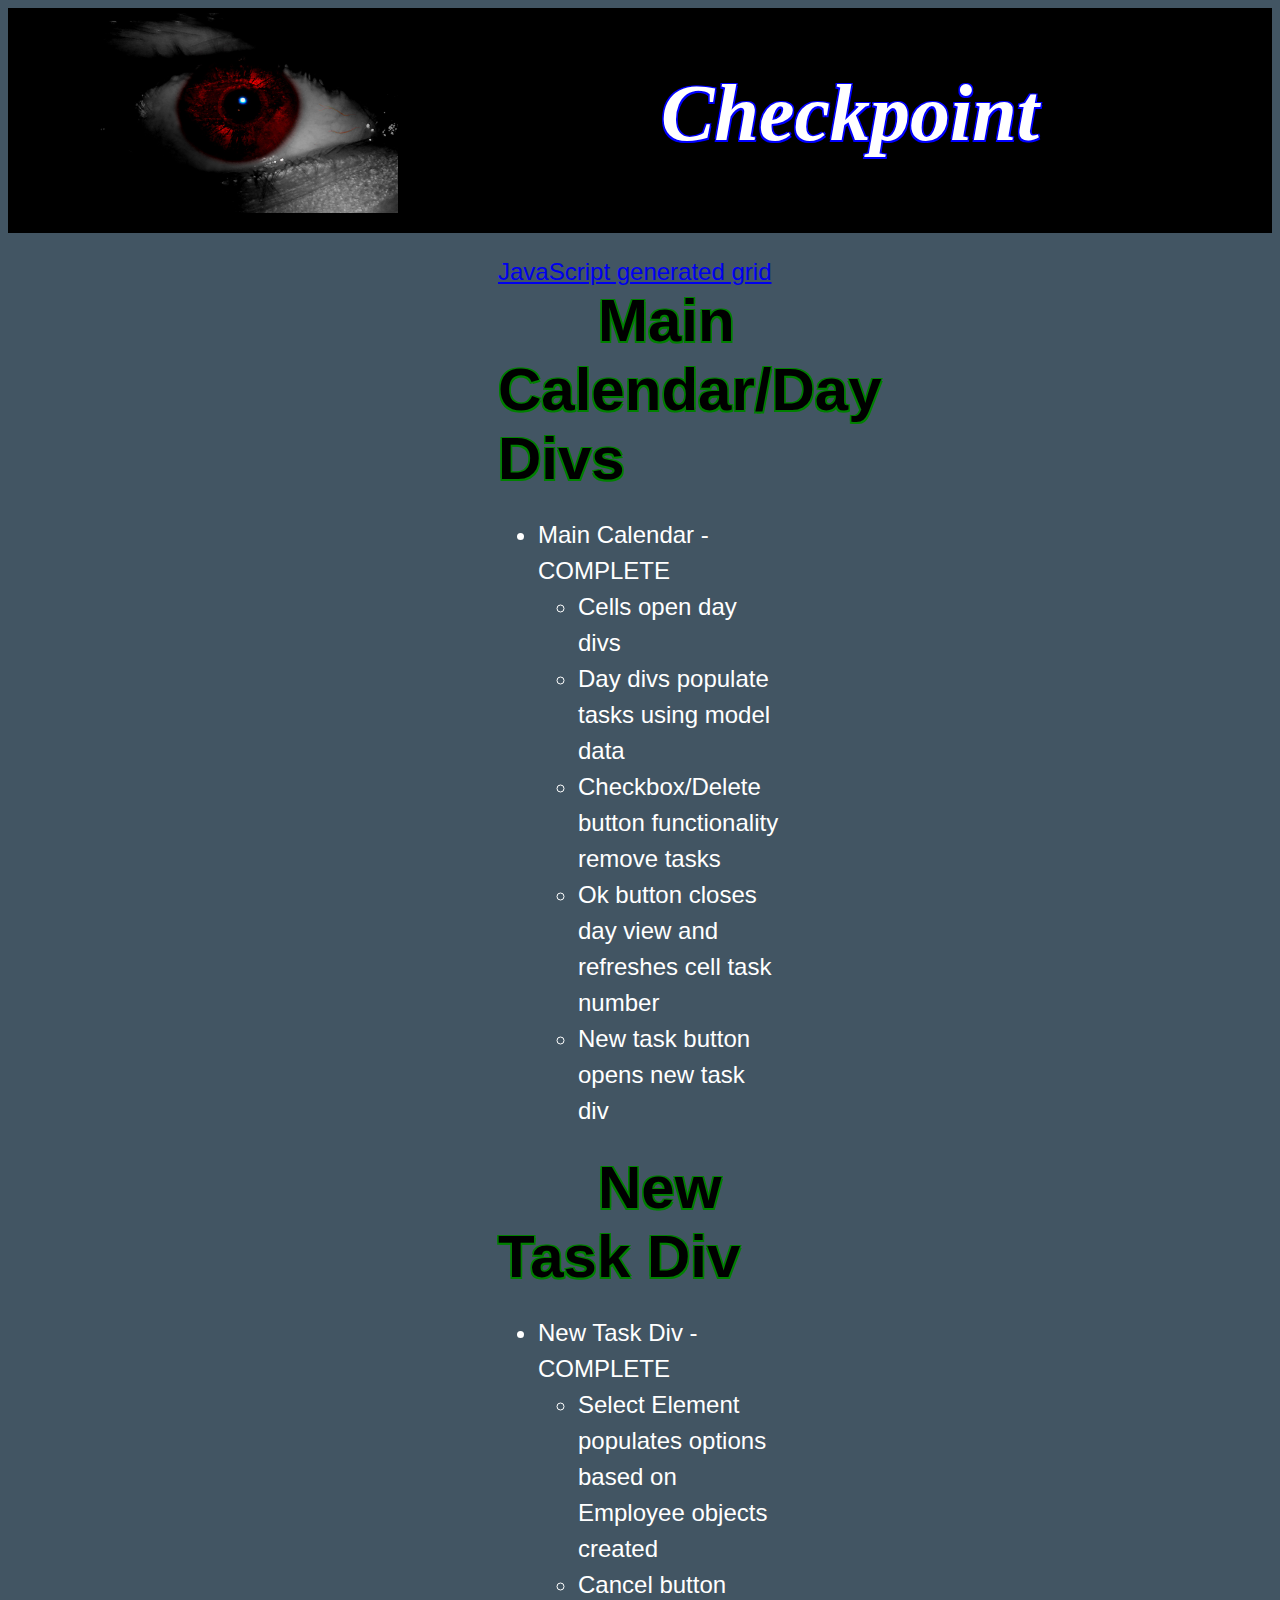
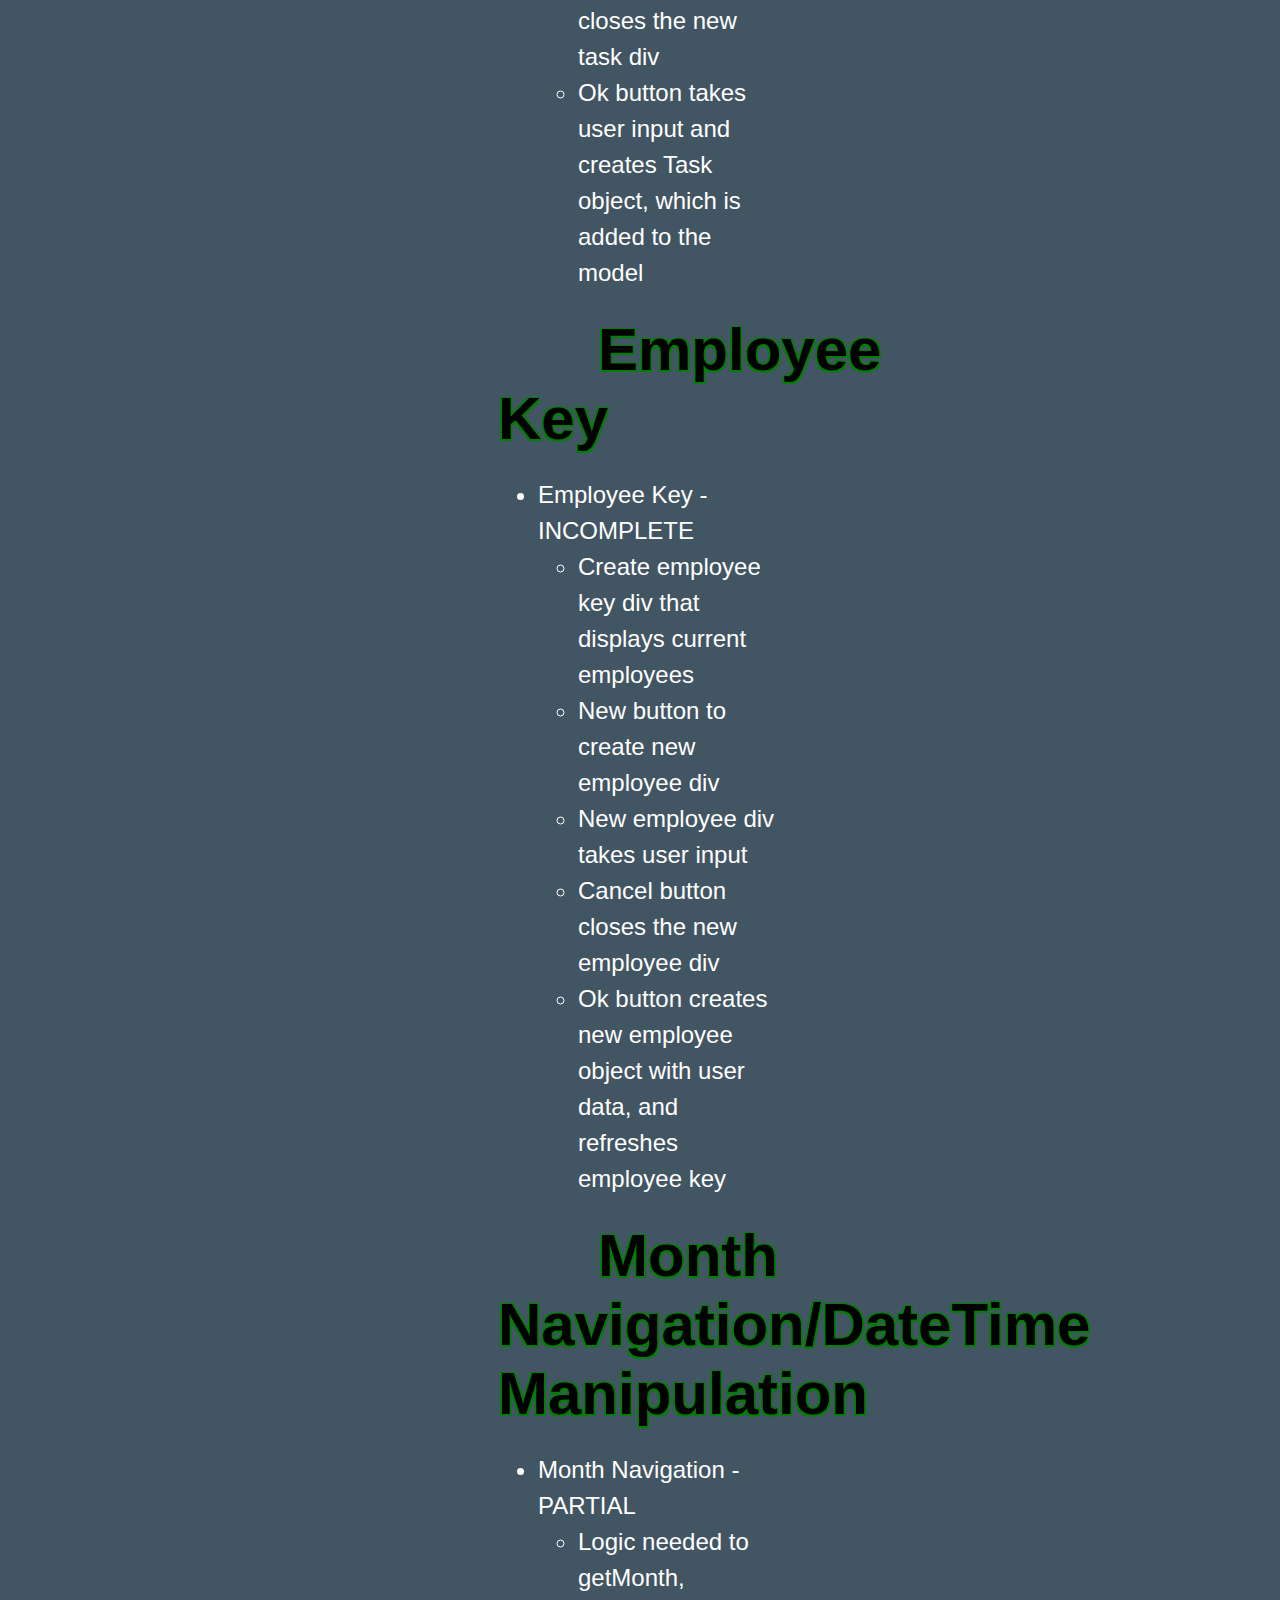
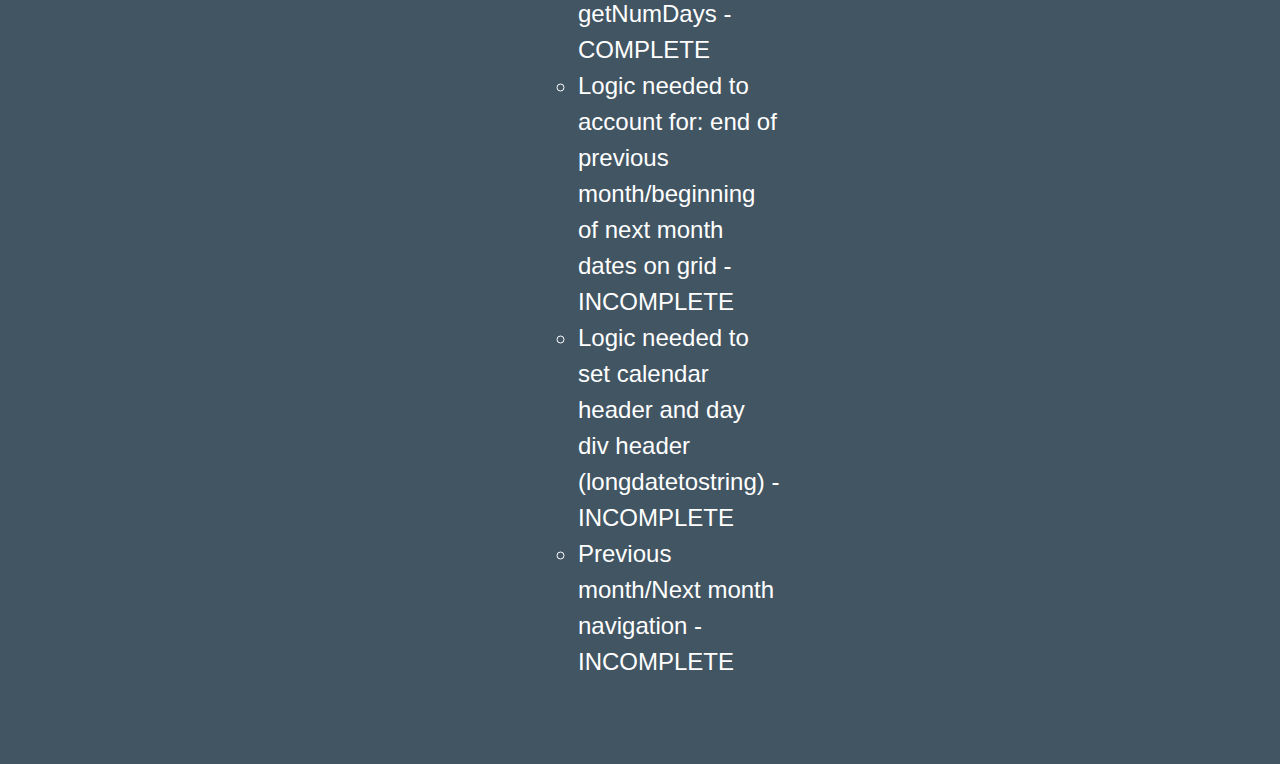
<file: WebCalendar/checkpoint.html>
<!DOCTYPE html>
<html lang="en-US">

<!-- Name: James LoForti 
	 UVID: 10675175
     Course: Web Programming 1
     Instructor: Dr. Brian Durney
     Date: 10/19/2015
     Assignment 4: Clickable Game

	 I declare that the following code was written by me unless otherwise stated. 
	 I understand that copying source code from any other source constitutes cheating, 
	 and that I will receive a zero on this project if I am found in violation of this policy.
     *************************************************************************** -->
	 
	<head>
		<meta charset="UTF-8">
		<meta name="James LoForti" content="Checkpoint">
		<title>Checkpoint</title>
		<link rel="stylesheet" href="project.css"></link>
		<style>
			body {background-color:#425563}
		</style>
	</head>

	<body> <!-- **************************************************************** -->
	
	
	<span class="sd_header">
		<img id="design_logo" src="Images/eye.png" alt="Checkpoint eye image - creepypasta.wikia.com/wiki/File:Evil_ete.png" style="width:350px;height:200px;"></img>
		<h1 id="sd_title">Checkpoint</h1>
	</span>	
	
	<div id="sd_content">
	
		<a class="links" href="game_grid_js.html" target="_blank">JavaScript generated grid</a>
		
		<br>
	
		<span class="sd_list_titles">Main Calendar/Day Divs</span>
		<ul class="sd_list">
			<li>Main Calendar - COMPLETE</li>
			<ul>
				<li>Cells open day divs</li>
				<li>Day divs populate tasks using model data</li>
				<li>Checkbox/Delete button functionality remove tasks</li>
				<li>Ok button closes day view and refreshes cell task number</li>
				<li>New task button opens new task div</li>
			</ul>
		</ul>

		<span class="sd_list_titles">New Task Div</span>
		<ul class="sd_list">
			<li>New Task Div - COMPLETE</li>
			<ul>
				<li>Select Element populates options based on Employee objects created</li>
				<li>Cancel button closes the new task div</li>
				<li>Ok button takes user input and creates Task object, which is added to the model</li>
			</ul>
		</ul>
	
		<span class="sd_list_titles">Employee Key</span>
		<ul class="sd_list">
			<li>Employee Key - INCOMPLETE</li>
			<ul>
				<li>Create employee key div that displays current employees</li>
				<li>New button to create new employee div</li>
				<li>New employee div takes user input</li>
				<li>Cancel button closes the new employee div</li>
				<li>Ok button creates new employee object with user data, and refreshes employee key</li>
			</ul>
		</ul>
		
		<span class="sd_list_titles">Month Navigation/DateTime Manipulation</span>
		<ul class="sd_list">
			<li>Month Navigation - PARTIAL</li>
			<ul>
				<li>Logic needed to getMonth, getNumDays - COMPLETE</li>
				<li>Logic needed to account for: end of previous month/beginning of next month dates on grid - INCOMPLETE</li>
				<li>Logic needed to set calendar header and day div header (longdatetostring) - INCOMPLETE</li>
				<li>Previous month/Next month navigation - INCOMPLETE</li>
			</ul>
		</ul>
		
	</div>
			
	</body> <!-- **************************************************************** -->
</html>
</file>
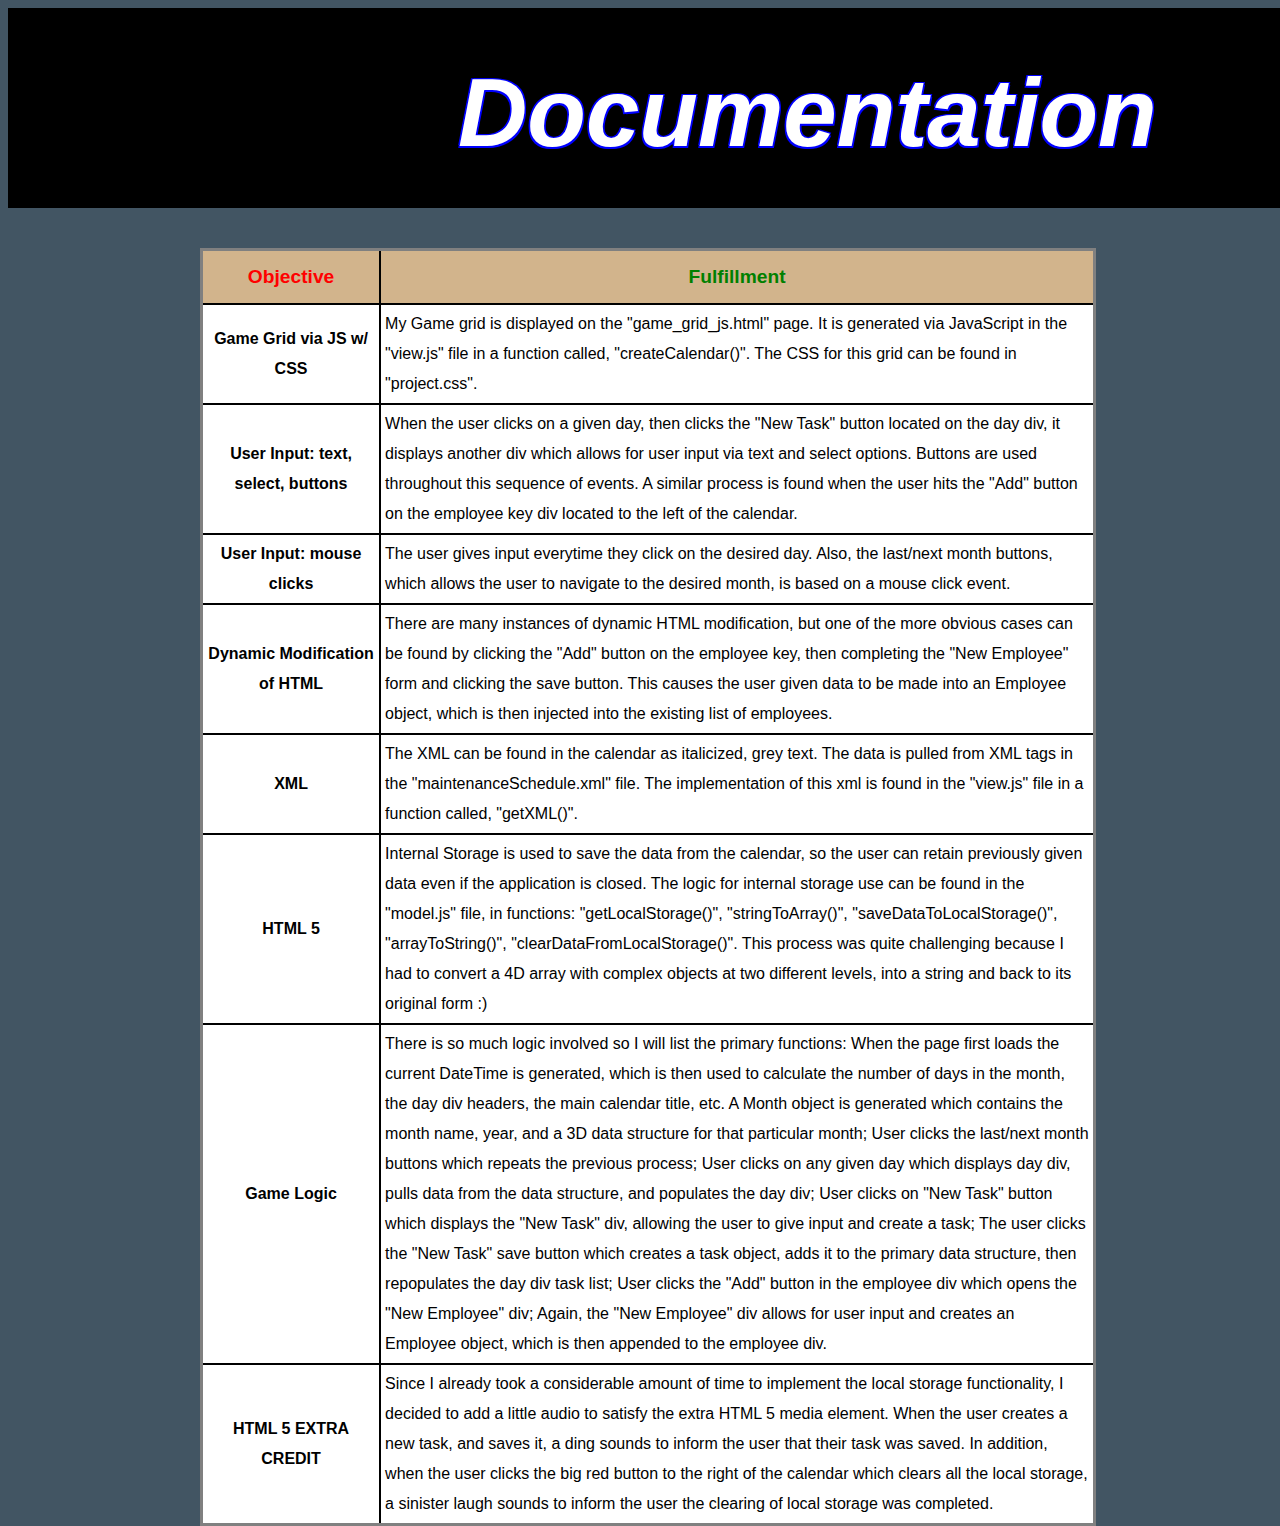
<file: WebCalendar/documentation.html>
<!DOCTYPE html>
<html lang="en-US">

<!-- Name: James LoForti 
	 UVID: 10675175
     Course: Web Programming 1
     Instructor: Dr. Brian Durney
     Date: 12/11/2015
     Final Project

	 I declare that the following code was written by me unless otherwise stated. 
	 I understand that copying source code from any other source constitutes cheating, 
	 and that I will receive a zero on this project if I am found in violation of this policy.
	 *************************************************************************** -->
	 
	 <head>
		 <meta charset="UTF-8">
		 <meta name="James LoForti" content="Calendar Description">
		 <title>Documentation</title>
		 <link rel="stylesheet" href="original_grid.css"></link>
		 <style>
			html, body {
			background-color:#425563;
			width:100%;
			height:100%;
			}
		 </style>
	 </head>

	 <body> <!-- **************************************************************** -->
	
	 <div class="d_header">
		 <!-- <img id="design_logo" src="Images/calendar.png" alt="Calendar Description Logo - coppellchamber.org" style="width:222px;height:172px;"></img> -->
		 <h1 id="cd_title" style="font-family:helvetica, serif;text-align:center">Documentation</h1>
	 </div>	
	 
	 <span>
	 </span>

	 <table class="objective_table">
		 <tr class="objective_table_header">
			<th style="border:2px solid black;color:red">Objective</th>
			<th style="border:2px solid black;color:green">Fulfillment</th>
		 </tr>
		 <tr class="ob_table_row">
			 <td class="ob_table_data1">Game Grid via JS w/ CSS</td>
			 <td class="ob_table_data2">My Game grid is displayed on the "game_grid_js.html" page.  It is generated via JavaScript in the "view.js" file in a function called, 
										"createCalendar()".  The CSS for this grid can be found in "project.css".</td>
		 </tr>
		 <tr class="ob_table_row">
			 <td class="ob_table_data1">User Input: text, select, buttons</td>
			 <td class="ob_table_data2">When the user clicks on a given day, then clicks the "New Task" button located on the day div, it displays another div which allows for 
										user input via text and select
										options.  Buttons are used throughout this sequence of events.  A similar process is found when the user hits the "Add" button on the 
										employee key div located to the left of the calendar.</td>
		 </tr>
		 <tr class="ob_table_row">
			 <td class="ob_table_data1">User Input: mouse clicks</td>
			 <td class="ob_table_data2">The user gives input everytime they click on the desired day.  Also, the last/next month buttons, which allows the user to navigate to
										the desired month, is based on a mouse click event.</td>
		 </tr>
		 <tr class="ob_table_row">
			 <td class="ob_table_data1">Dynamic Modification of HTML</td>
			 <td class="ob_table_data2">There are many instances of dynamic HTML modification, but one of the more obvious cases can be found by clicking the "Add" button on 
										the employee key, then completing the "New Employee" form and clicking the save button.  This causes the user given data to be 
										made into an Employee object, which is then injected into the existing
										list of employees.</td>
		 </tr>
		 <tr class="ob_table_row">
			 <td class="ob_table_data1">XML</td>
			 <td class="ob_table_data2">The XML can be found in the calendar as italicized, grey text.  The data is pulled from XML tags in the "maintenanceSchedule.xml" file.
										The implementation of this xml is found in the "view.js" file in a function called, "getXML()".</td>
		 </tr>
		 <tr class="ob_table_row">
			 <td class="ob_table_data1">HTML 5</td>
			 <td class="ob_table_data2">Internal Storage is used to save the data from the calendar, so the user can retain previously given data even if the application is closed.
										The logic for internal storage use can be found in the "model.js" file, in functions: "getLocalStorage()", "stringToArray()", 
										"saveDataToLocalStorage()", "arrayToString()", "clearDataFromLocalStorage()".  This process was quite challenging because I had to convert
										a 4D array with complex objects at two different levels, into a string and back to its original form :)</td>
		 </tr>
		 <tr class="ob_table_row">
			 <td class="ob_table_data1">Game Logic</td>
			 <td class="ob_table_data2">There is so much logic involved so I will list the primary functions: When the page first loads the current DateTime is generated, which is 
										then used to calculate the number of days in the month, the day div headers, the main calendar title, etc.  A Month object is generated which
										contains the month name, year, and a 3D data structure for that particular month;  User clicks the last/next month
										buttons which repeats the previous process; User clicks on any given day which displays day div, pulls data from the data structure,
										and populates the day div; User clicks on "New Task" button which displays the "New Task" div, allowing the user to give input and create a task; 
										The user clicks the "New Task" save button which creates a task object, adds it to the primary data structure, then repopulates the day div task list;
										User clicks the "Add" button in the employee div which opens the "New Employee" div;  Again, the "New Employee" div allows for user input
										and creates an Employee object, which is then appended to the employee div.</td>
		 </tr>
		 <tr class="ob_table_row">
			 <td class="ob_table_data1">HTML 5 EXTRA CREDIT</td>
			 <td class="ob_table_data2">Since I already took a considerable amount of time to implement the local storage functionality, I decided to add a little audio
										to satisfy the extra HTML 5 media element.  When the user creates a new task, and saves it, a ding sounds to inform the user that their task		
										was saved.  In addition, when the user clicks the big red button to the right of the calendar which clears all the local storage, a 
										sinister laugh sounds to inform the user the clearing of local storage was completed.</td>
		 </tr>
	 </table>
	
	
	
	 </body> <!-- **************************************************************** -->
</html>
</file>
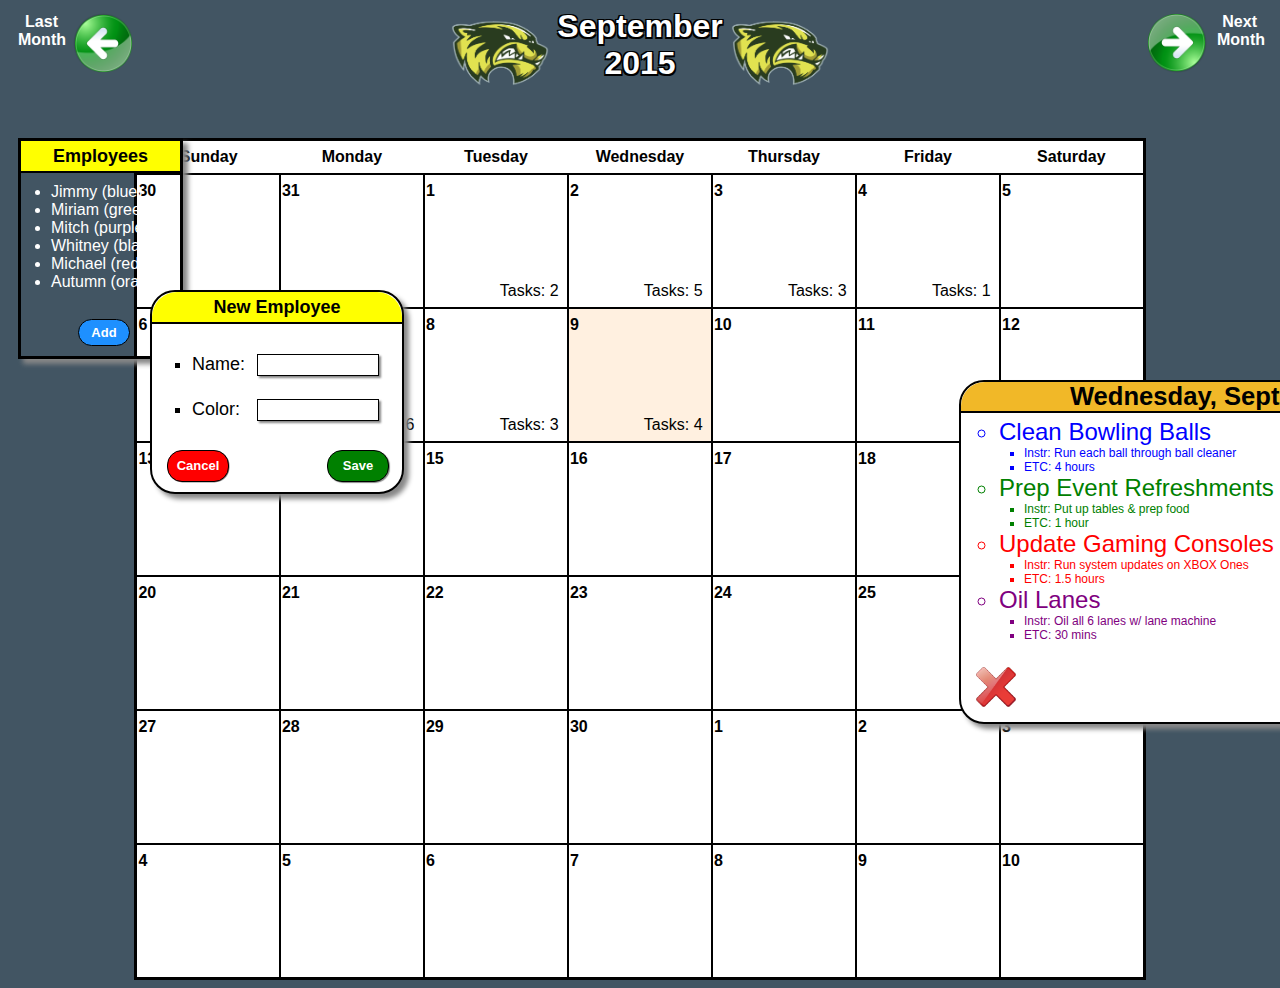
<file: WebCalendar/game_grid.html>
<!DOCTYPE html>
<html lang="en-US">

<!-- Name: James LoForti 
	 UVID: 10675175
     Course: Web Programming 1
     Instructor: Dr. Brian Durney
     Date: 12/11/2015
     Final Project

	 I declare that the following code was written by me unless otherwise stated. 
	 I understand that copying source code from any other source constitutes cheating, 
	 and that I will receive a zero on this project if I am found in violation of this policy.
	 
	 UVU Image Disclaimer: This project will eventually be used internally at a UVU dept.
	 Because this material will never be published, it is not required by the university 
	 to go through the official approval process.
     *************************************************************************** -->

	<head> <!-- meta data -->
		<meta charset="UTF-8"></meta>
		<title>Game Grid Preview</title>
		<meta name="James LoForti" content="Game Grid"></meta>
		<link rel="stylesheet" href="original_grid.css"></link>
		<style>
			body {background-color:#425563}
		</style>
	</head>

	<body> <!-- **************************************************************** -->
	
	<!-- Icon Disclaimer: Unless otherwise stated, all icons used were generated at customizr.net.  
	 As a member, I hold a commercial license which allows me to generate and use icons
	 on my own websites. -->
	
	<div class="header">
		<span id="prev_arrow_header">Last Month</span>
		<img id="prev_arrow" src="Images/previous_arrow.png" alt="Previous Month" style="width:60px;height:60px;"></img>
	
		<span id="next_arrow_header">Next Month</span>
		<img id="next_arrow" src="Images/next_arrow.png" alt="Next Month" style="width:60px;height:60px;"></img>
	
		<span class="title">
			<h1>
				<img id="left_willy" src="Images/wolverine_head.png" alt="Wolverine Head" style="width:100px;height:90px;"></img>
				<img id="right_willy" src="Images/wolverine_head.png" alt="Wolverine Head" style="width:100px;height:90px;"></img>
				September 2015
			</h1>
		</span>
	</div>
	
	<br>
	<br>
	
	<span id="employee_key">
		<span id="employee_key_header_bckgrd"><p id="employee_key_header">Employees</p></span>
		<ul class="employee_list">
			<li>Jimmy (blue)</li>
			<li>Miriam (green)</li>
			<li>Mitch (purple)</li>
			<li>Whitney (black)</li>
			<li>Michael (red)</li>
			<li>Autumn (orange)</li>
		</ul>
		<br>
		<span id="add_employee_btn"><p id="add_employee_btn_text">Add</p></span>
	</span>
	
	<span id="new_employee_form">
		<span id="new_employee_form_header_bckgrd"><p id="new_employee_form_header">New Employee</p></span>
		<ul id="new_employee_list">
			<li>Name:<span class="new_employee_textbox"></span></li>
			<li>Color:<span class="new_employee_textbox"></span></li>
		</ul>
		<span id="cancel_btn"><p id="cancel_btn_text">Cancel</p></span>
		<span id="save_btn"><p id="save_btn_text">Save</p></span>
	</span>
	
	<!-- Main Calendar -->
	<table class="calendar">
	  <tr>
		<th class="table_headers">Sunday</th>
		<th class="table_headers">Monday</th>		
		<th class="table_headers">Tuesday</th>
		<th class="table_headers">Wednesday</th>
		<th class="table_headers">Thursday</th>
		<th class="table_headers">Friday</th>
		<th class="table_headers">Saturday</th>
	  </tr>
	  <tr class="days">
		<td><span class="date">30</span><span class="daily_task"></span></td>
		<td><span class="date">31</span><span class="daily_task"></span></td>		
		<td><span class="date">1</span><span class="daily_task">Tasks: 2</span></td>
		<td><span class="date">2</span><span class="daily_task">Tasks: 5</span></td>
		<td><span class="date">3</span><span class="daily_task">Tasks: 3</span></td>
		<td><span class="date">4</span><span class="daily_task">Tasks: 1</span></td>
		<td><span class="date">5</span><span class="daily_task"></span></td>
	  </tr>
	  <tr>
		<td><span class="date">6</span><span class="daily_task"></span></td>
		<td><span class="date">7</span><span class="daily_task">Tasks: 6</span></td>
		<td><span class="date">8</span><span class="daily_task">Tasks: 3</span></td>
		<td bgcolor="#FFF0E0"><span class="date" >9</span><span class="daily_task">Tasks: 4</span></td>
		<td><span class="date">10</span><span class="daily_task"></span></td>
		<td><span class="date">11</span><span class="daily_task"></span></td>
		<td><span class="date">12</span><span class="daily_task"></span></td>
	  </tr>
	  <tr>
		<td><span class="date">13</span><span class="daily_task"></span></td>
		<td><span class="date">14</span><span class="daily_task"></span></td>
		<td><span class="date">15</span><span class="daily_task"></span></td>
		<td><span class="date">16</span><span class="daily_task"></span></td>
		<td><span class="date">17</span><span class="daily_task"></span></td>
		<td><span class="date">18</span><span class="daily_task"></span></td>
		<td><span class="date">19</span><span class="daily_task"></span></td>
	  </tr>
	  <tr>
		<td><span class="date">20</span><span class="daily_task"></span></td>
		<td><span class="date">21</span><span class="daily_task"></span></td>
		<td><span class="date">22</span><span class="daily_task"></span></td>
		<td><span class="date">23</span><span class="daily_task"></span></td>
		<td><span class="date">24</span><span class="daily_task"></span></td>
		<td><span class="date">25</span><span class="daily_task"></span></td>
		<td><span class="date">26</span><span class="daily_task"></span></td>
	  </tr>
	  <tr>
		<td><span class="date">27</span><span class="daily_task"></span></td>
		<td><span class="date">28</span><span class="daily_task"></span></td>
		<td><span class="date">29</span><span class="daily_task"></span></td>
		<td><span class="date">30</span><span class="daily_task"></span></td> 
		<td><span class="date">1</span><span class="daily_task"></span></td>
		<td><span class="date">2</span><span class="daily_task"></span></td>
		<td><span class="date">3</span><span class="daily_task"></span></td>
	  </tr>
	  <tr>
		<td><span class="date">4</span><span class="daily_task"></span></td>
		<td><span class="date">5</span><span class="daily_task"></span></td>
		<td><span class="date">6</span><span class="daily_task"></span></td>
		<td><span class="date">7</span><span class="daily_task"></span></td>
		<td><span class="date">8</span><span class="daily_task"></span></td>
		<td><span class="date">9</span><span class="daily_task"></span></td>
		<td><span class="date">10</span><span class="daily_task"></span></td>
	  </tr>
	</table>		
	
	<div id="task_form" class="internal_forms">
		<span id="task_header">Wednesday, Sept. 9th</span>
		<img id="add_btn" src="Images/add.png" alt="Add Task"></img>
		<ul id="task_list">
			<li style="color:blue">Clean Bowling Balls</li>
				<ul class="task_sub_list">
					<li style="color:blue">Instr: Run each ball through ball cleaner</li>
					<li style="color:blue">ETC: 4 hours</li>
				</ul>
			<li style="color:green">Prep Event Refreshments
				<ul class="task_sub_list">
					<li style="color:green">Instr: Put up tables & prep food</li>
					<li style="color:green">ETC: 1 hour</li>
				</ul>
			</li>
			<li style="color:red">Update Gaming Consoles
				<ul class="task_sub_list">
					<li style="color:red">Instr: Run system updates on XBOX Ones</li>
					<li style="color:red">ETC: 1.5 hours</li>
				</ul>
			</li>
			<li style="color:purple">Oil Lanes
				<ul class="task_sub_list">
					<li style="color:purple">Instr: Oil all 6 lanes w/ lane machine</li>
					<li style="color:purple">ETC: 30 mins</li>
				</ul>
			</li>
		</ul>
		<img id="delete_btn" src="Images/delete.png" alt="Delete Task"></img>
		<img class="ok_btn" src="Images/ok.png" alt="Okay" style="margin:25px 15px 10px 10px"></img>
	</div>
	
	<div id="new_form" class="internal_forms">
		<span id="new_header">New Task</span>
		<ul id="new_list">
			<li style="margin:0px 0px 15px 0px">Employee:<div class="text_box"></div></li>
			<li style="margin:0px 0px 15px 0px">Title:<div class="text_box"></div></li>
			<li style="margin:0px 0px 15px 0px">ETC:<div class="text_box"></div></li>
			<li style="margin:0px 0px 15px 0px">Precedence:<div class="text_box"></div></li>
			<li style="margin:0px 0px 15px 0px">Instructions:<div class="text_box"></div></li>
		</ul>
		<img class="ok_btn" src="Images/ok.png" alt="Okay"></img>
	</div>

	</body> <!-- **************************************************************** -->
</html>
</file>
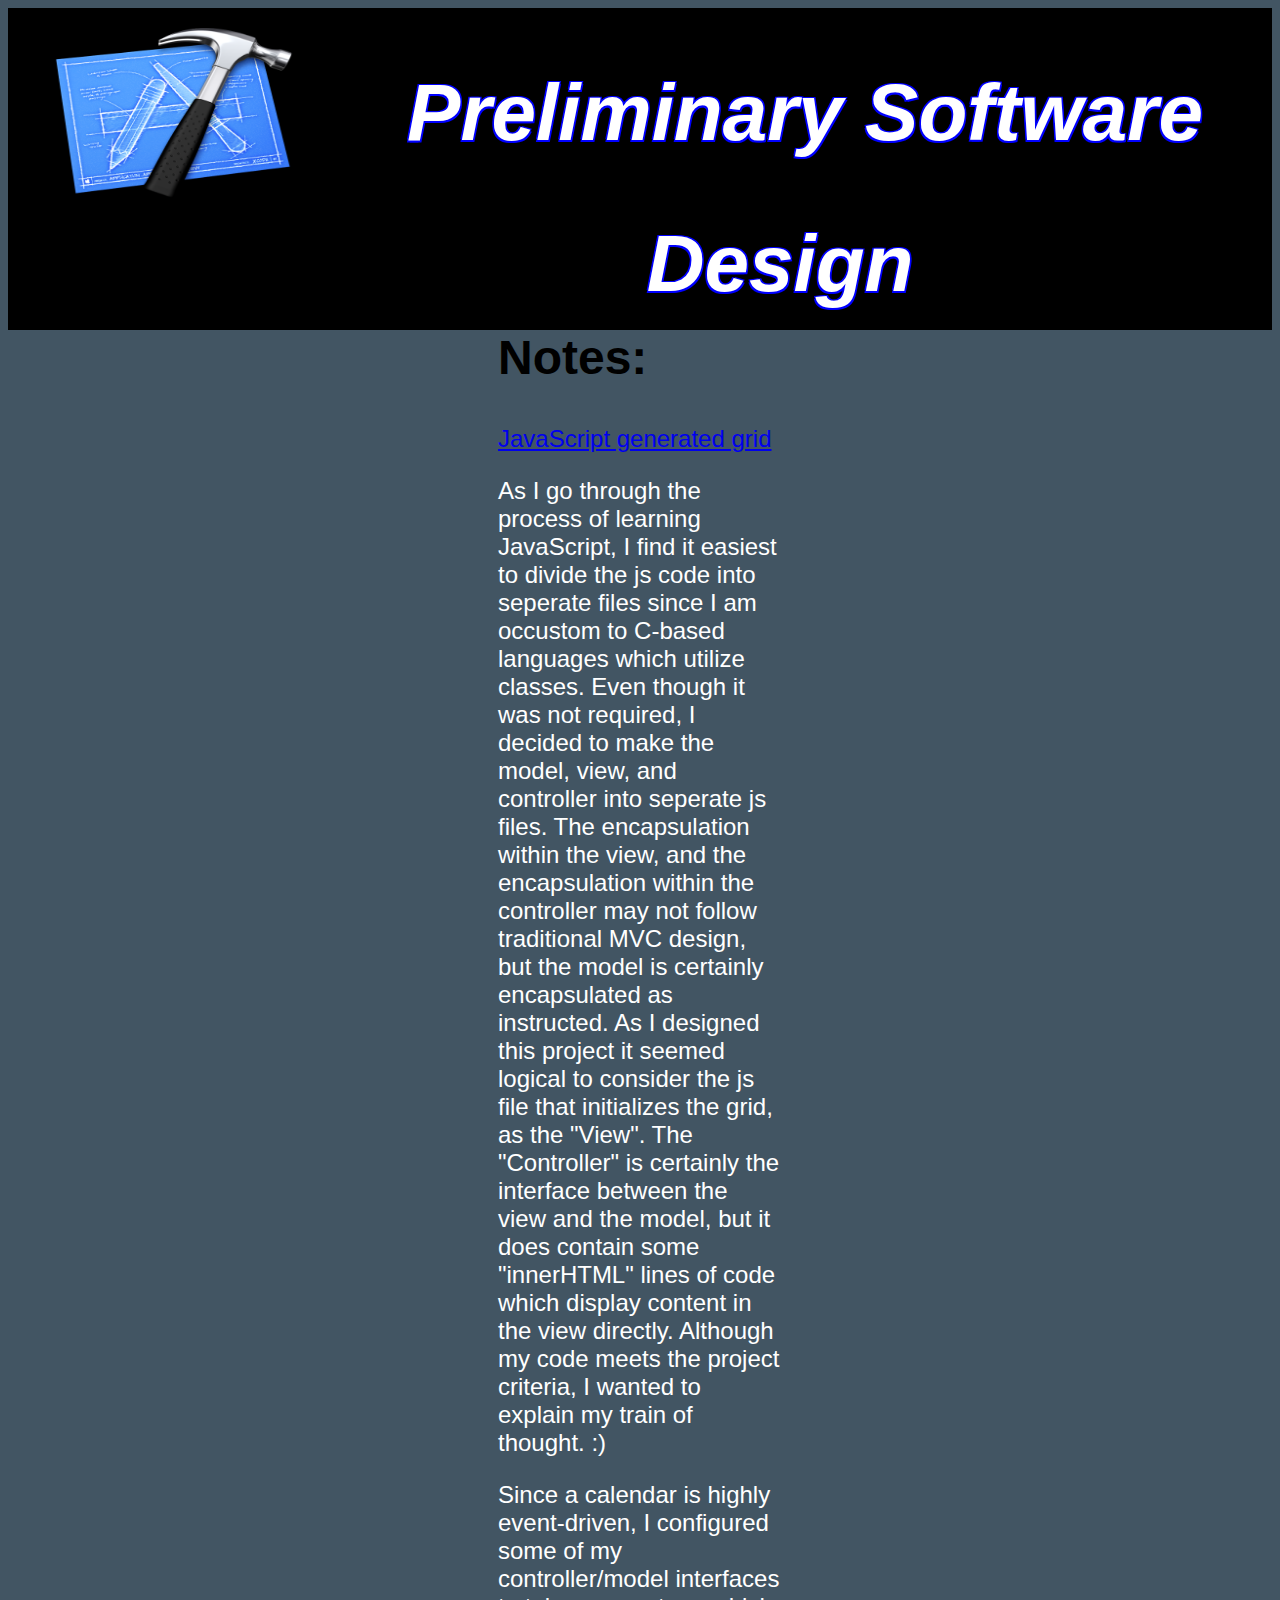
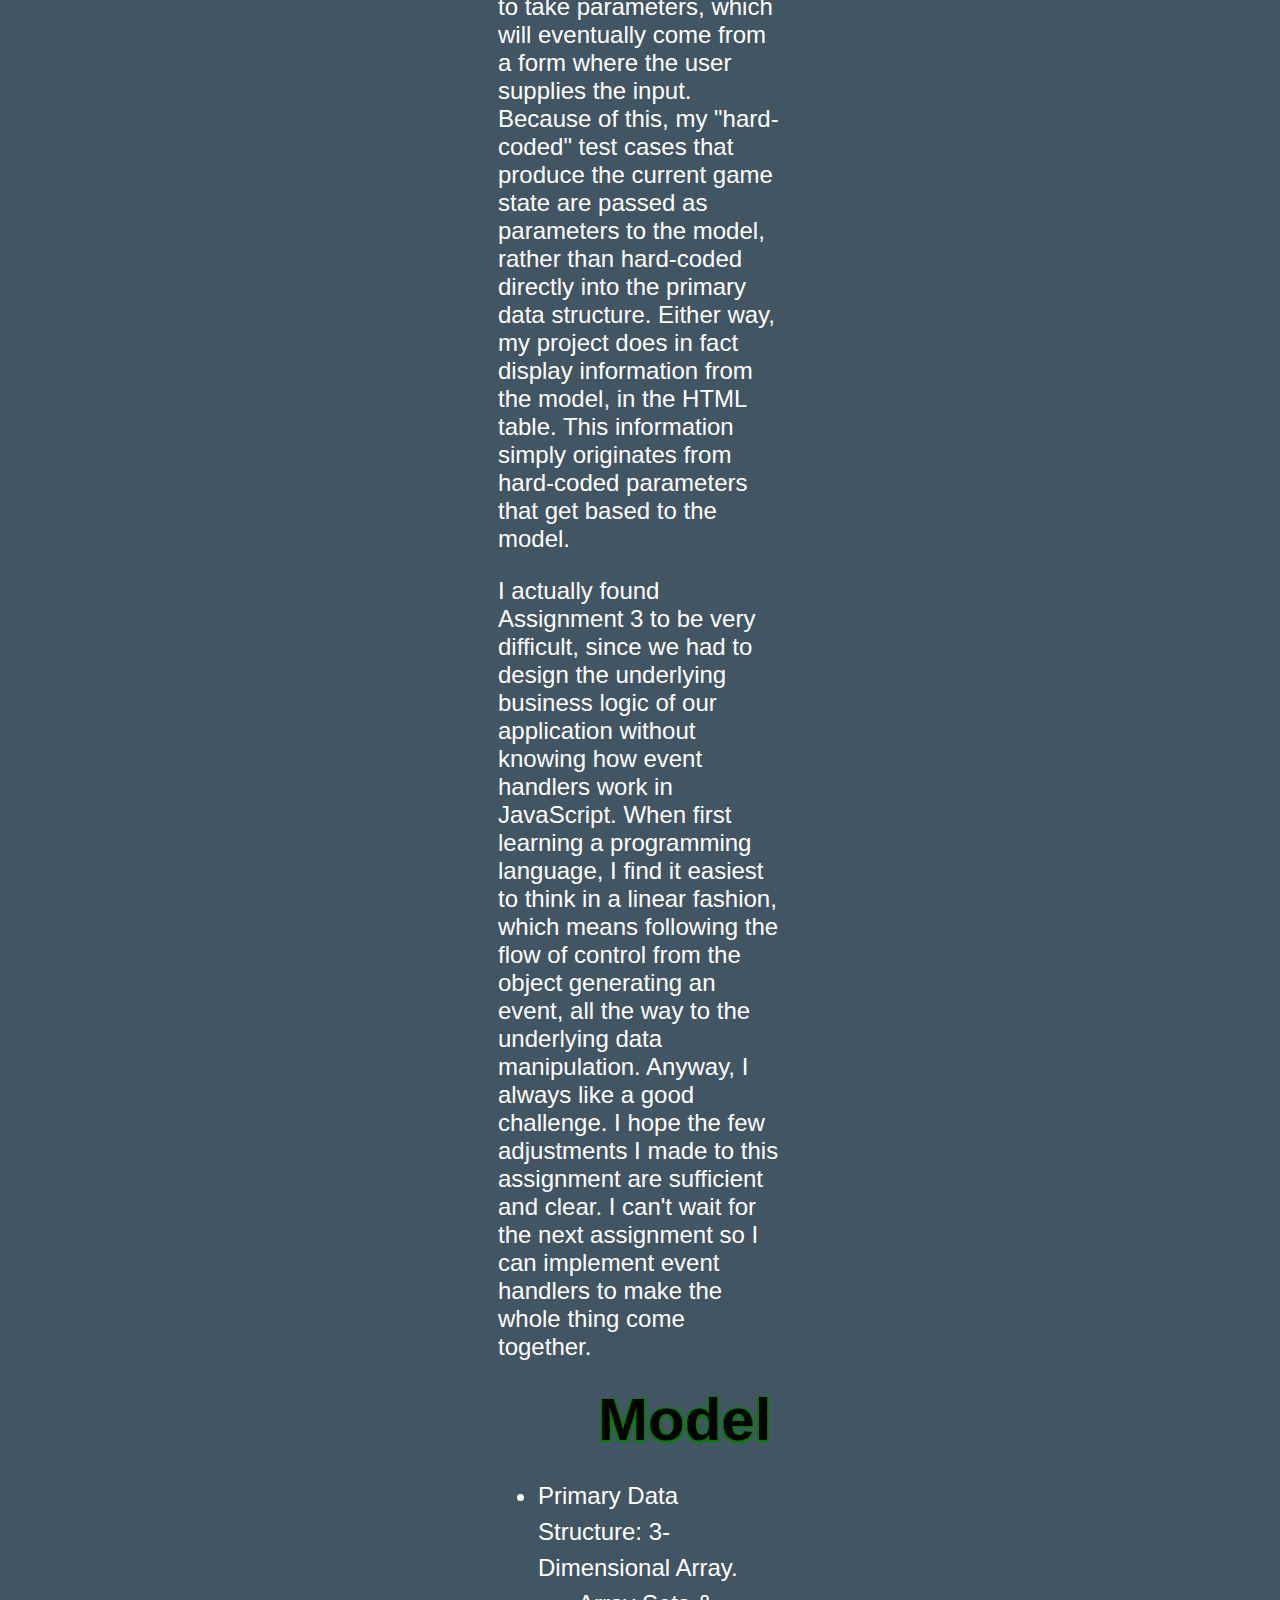
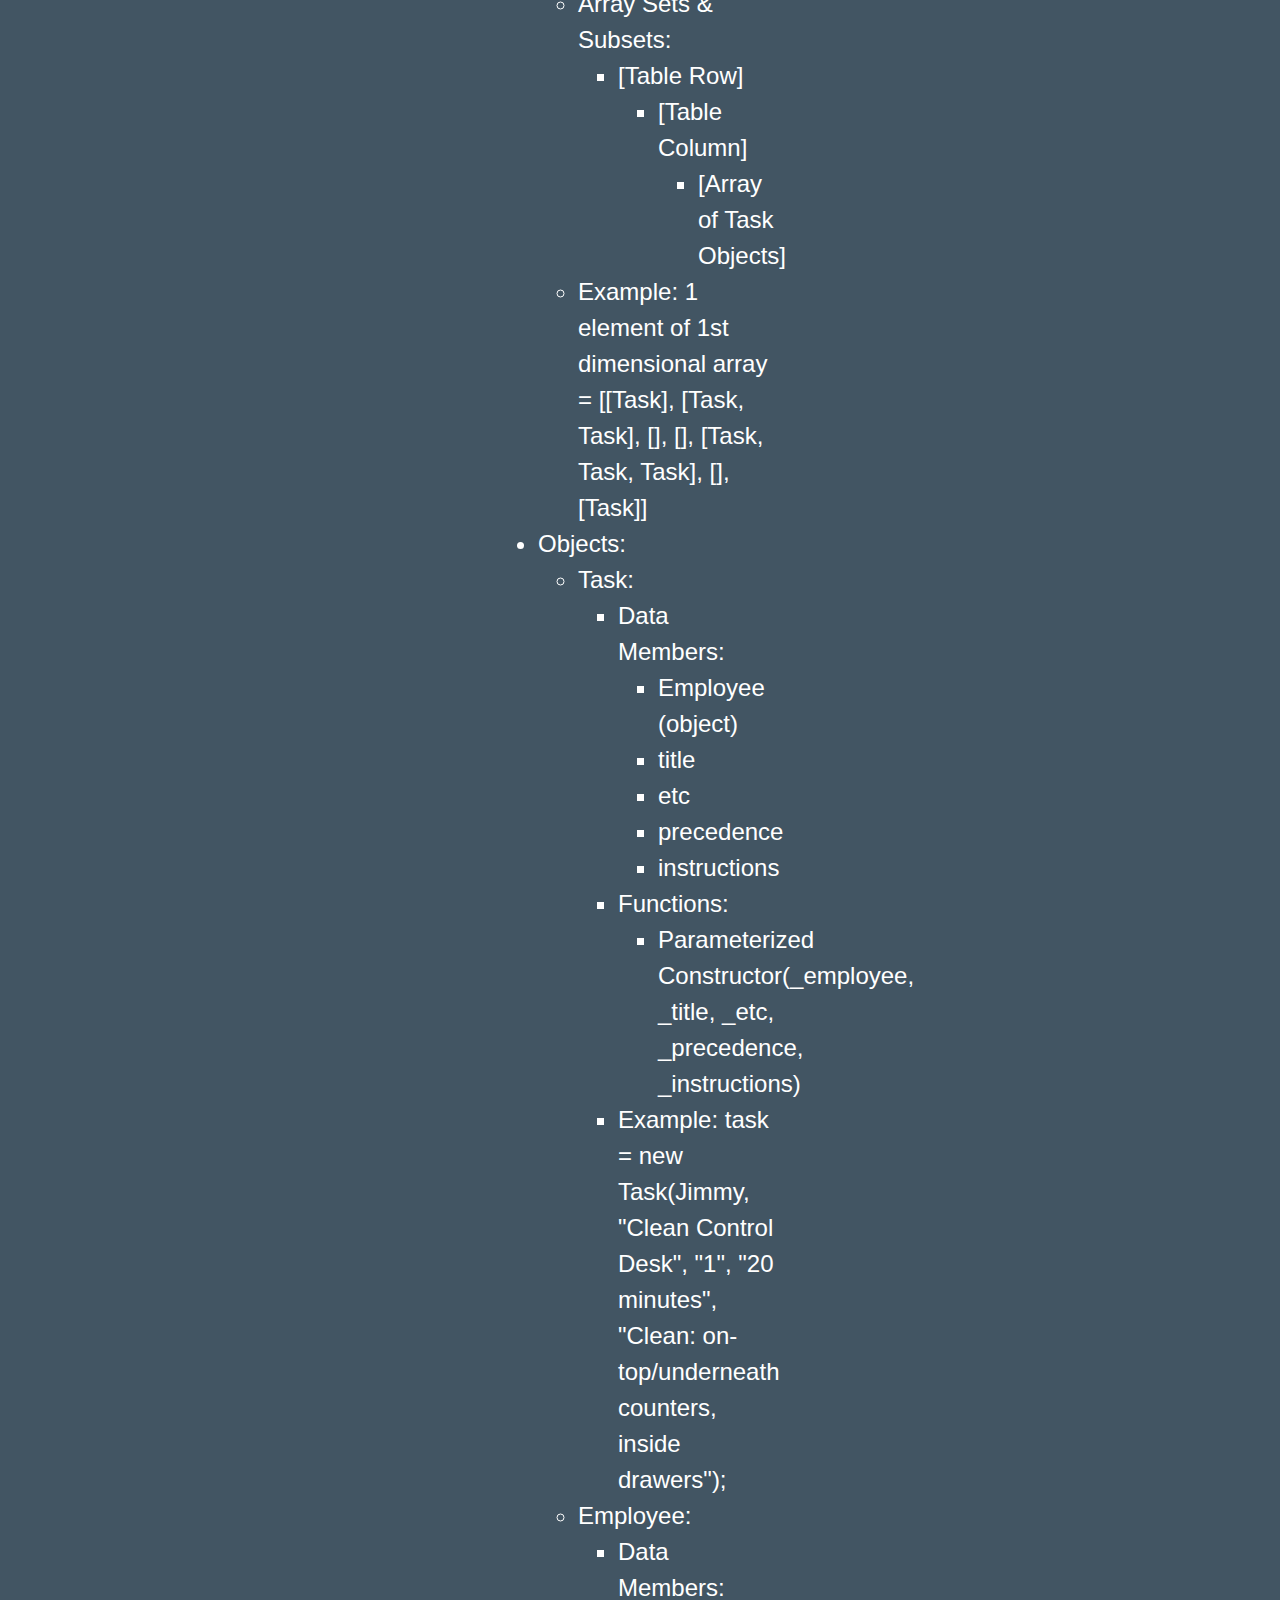
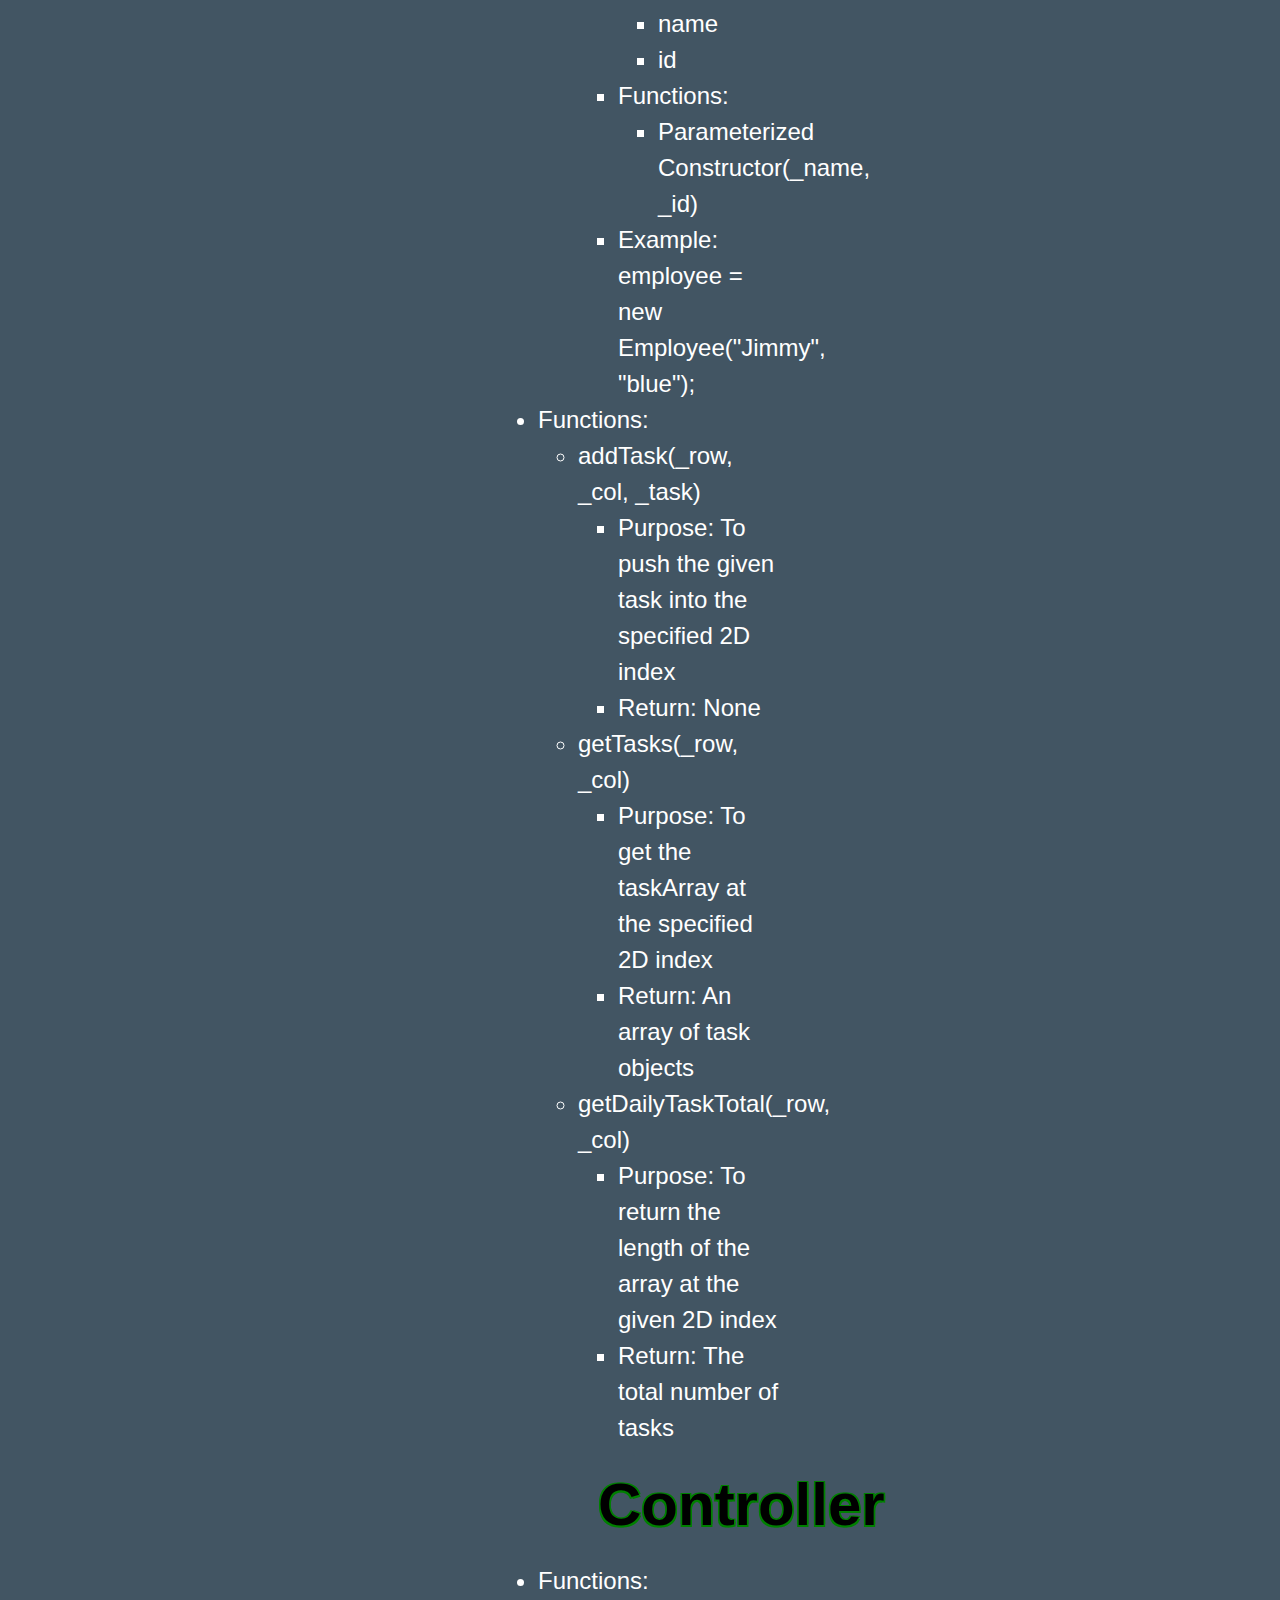
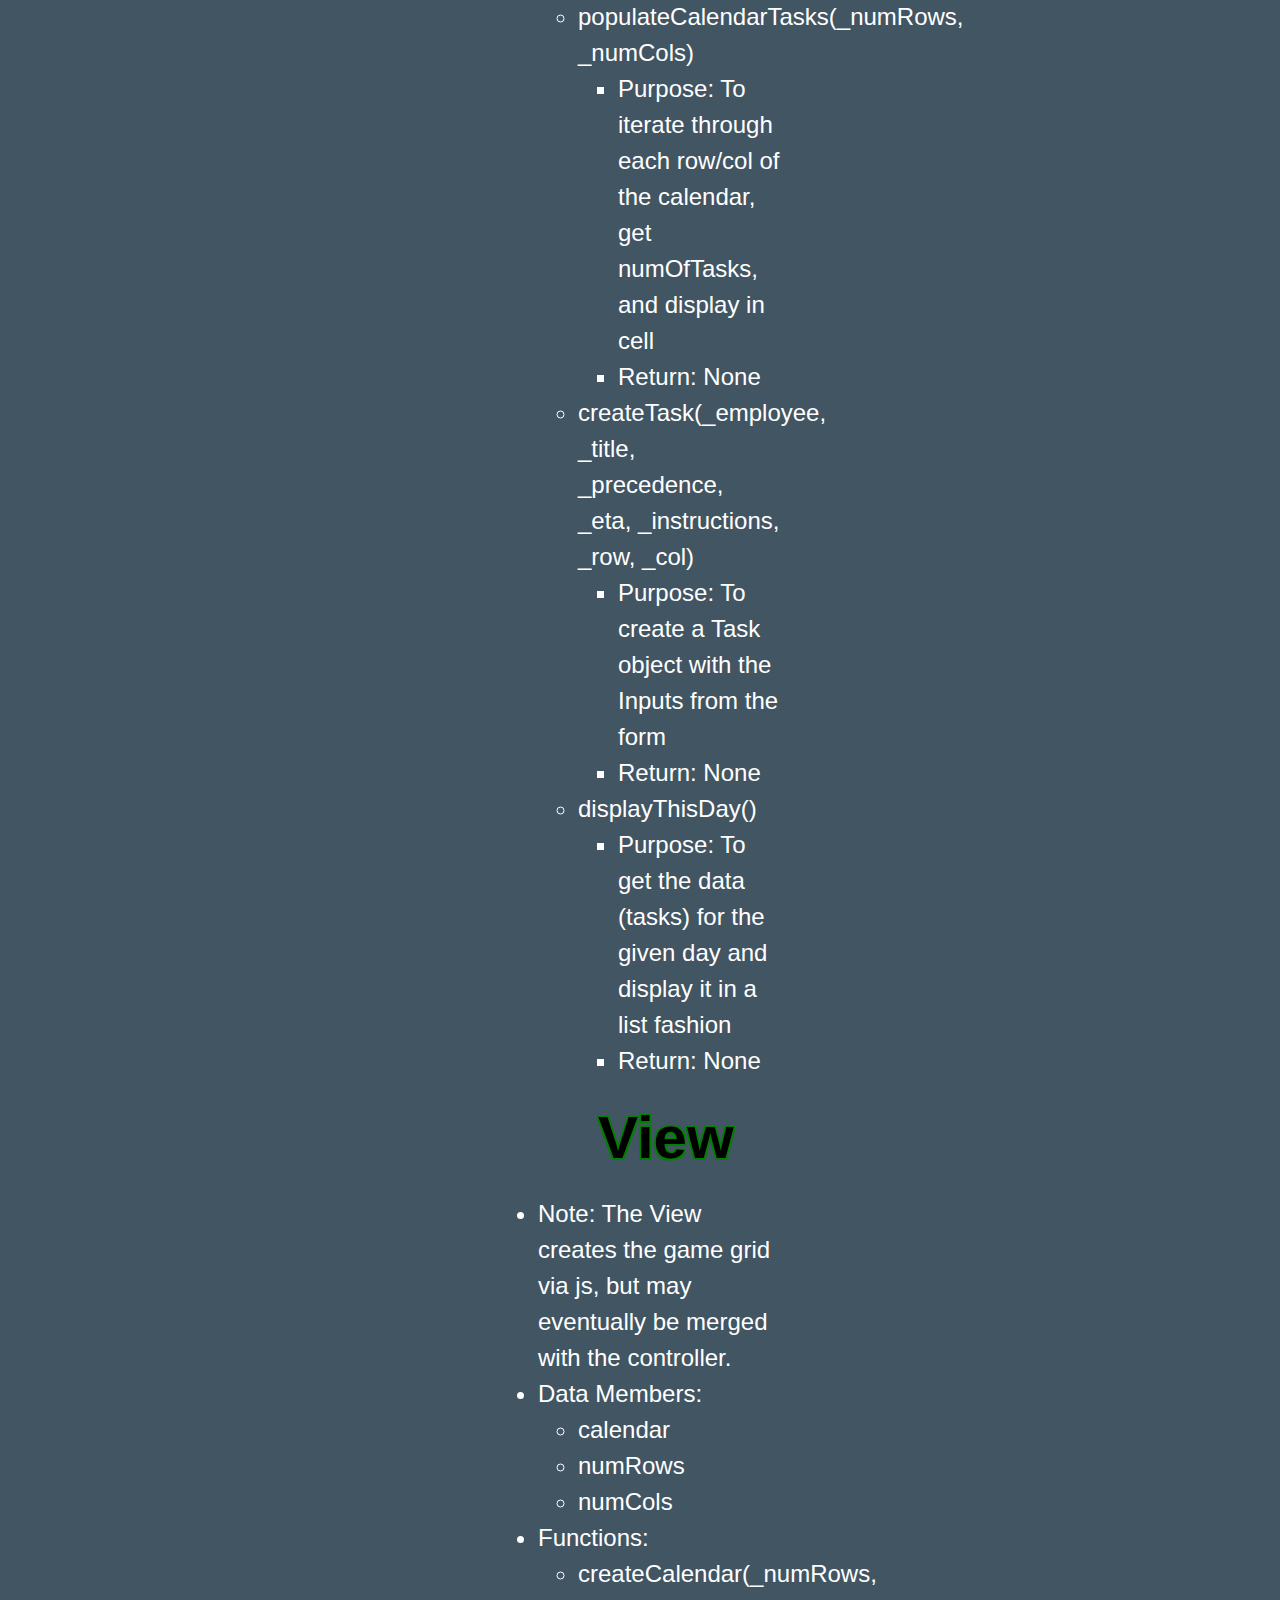
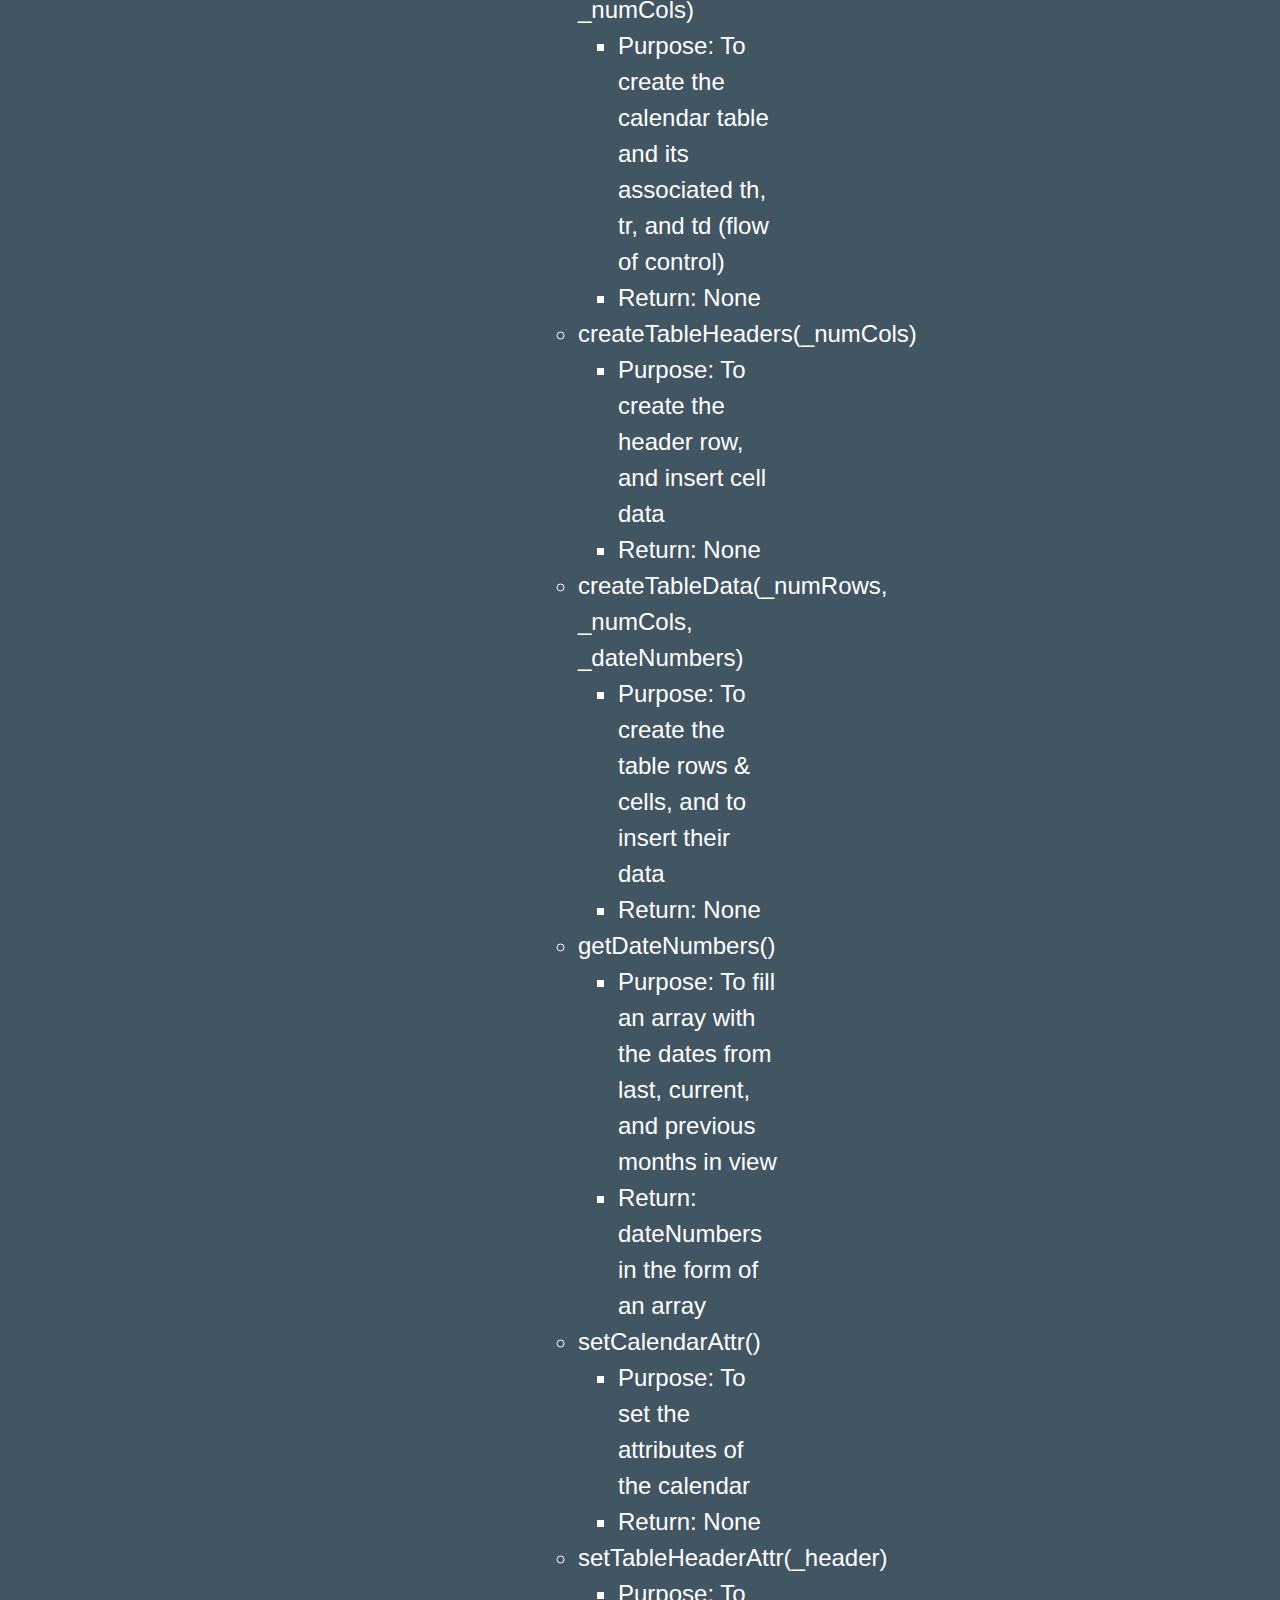
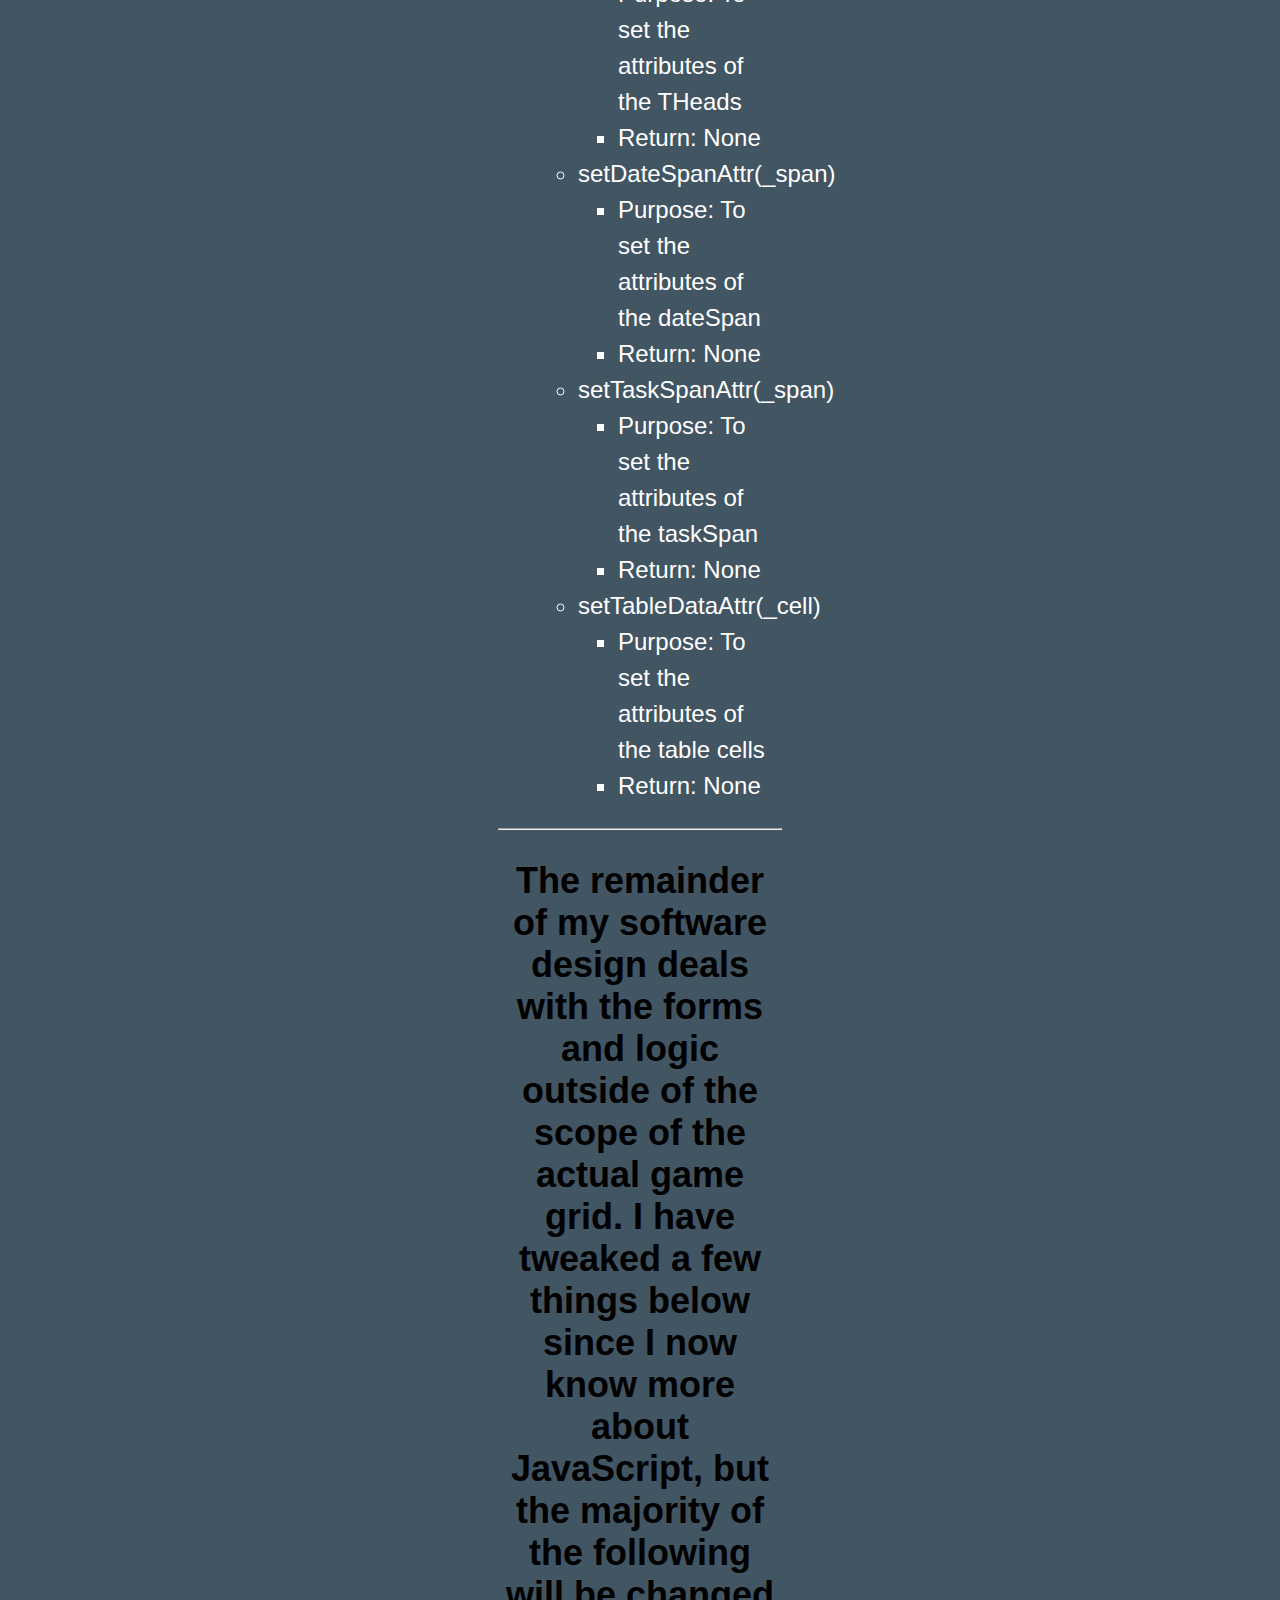
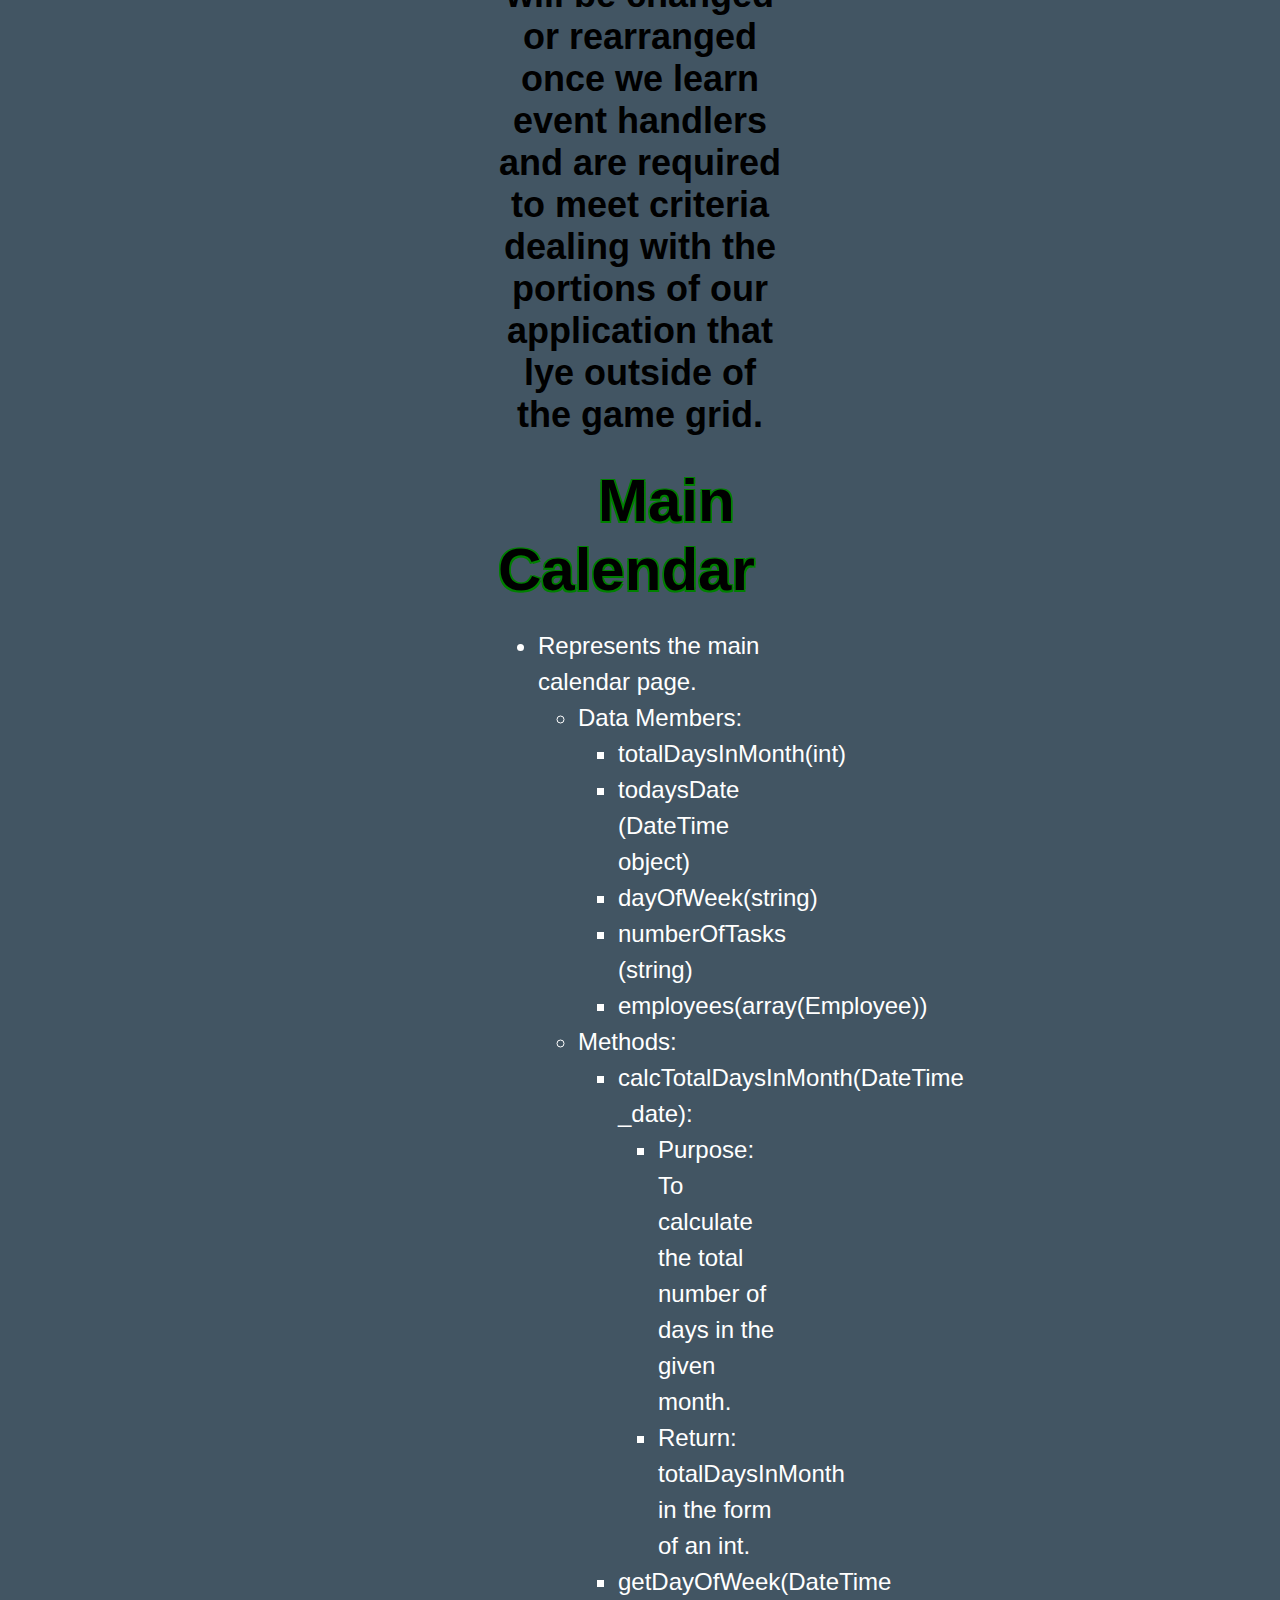
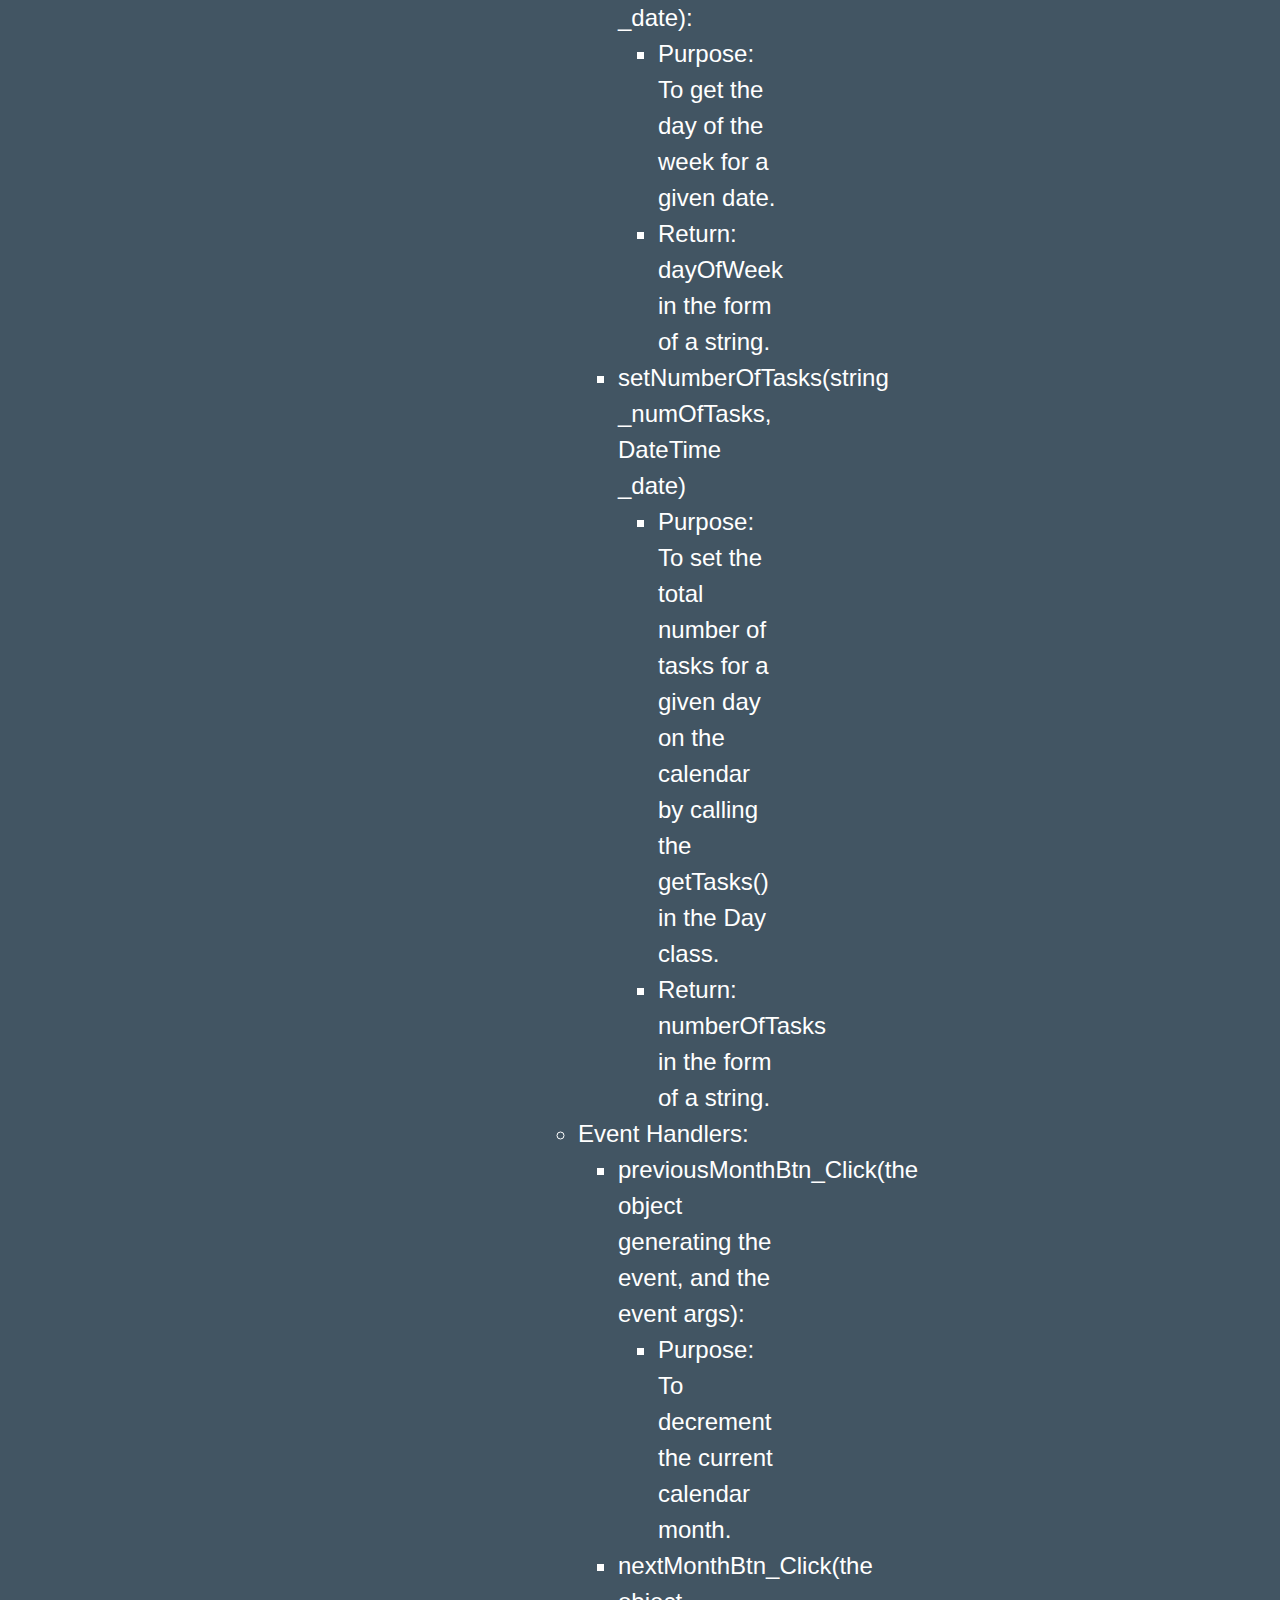
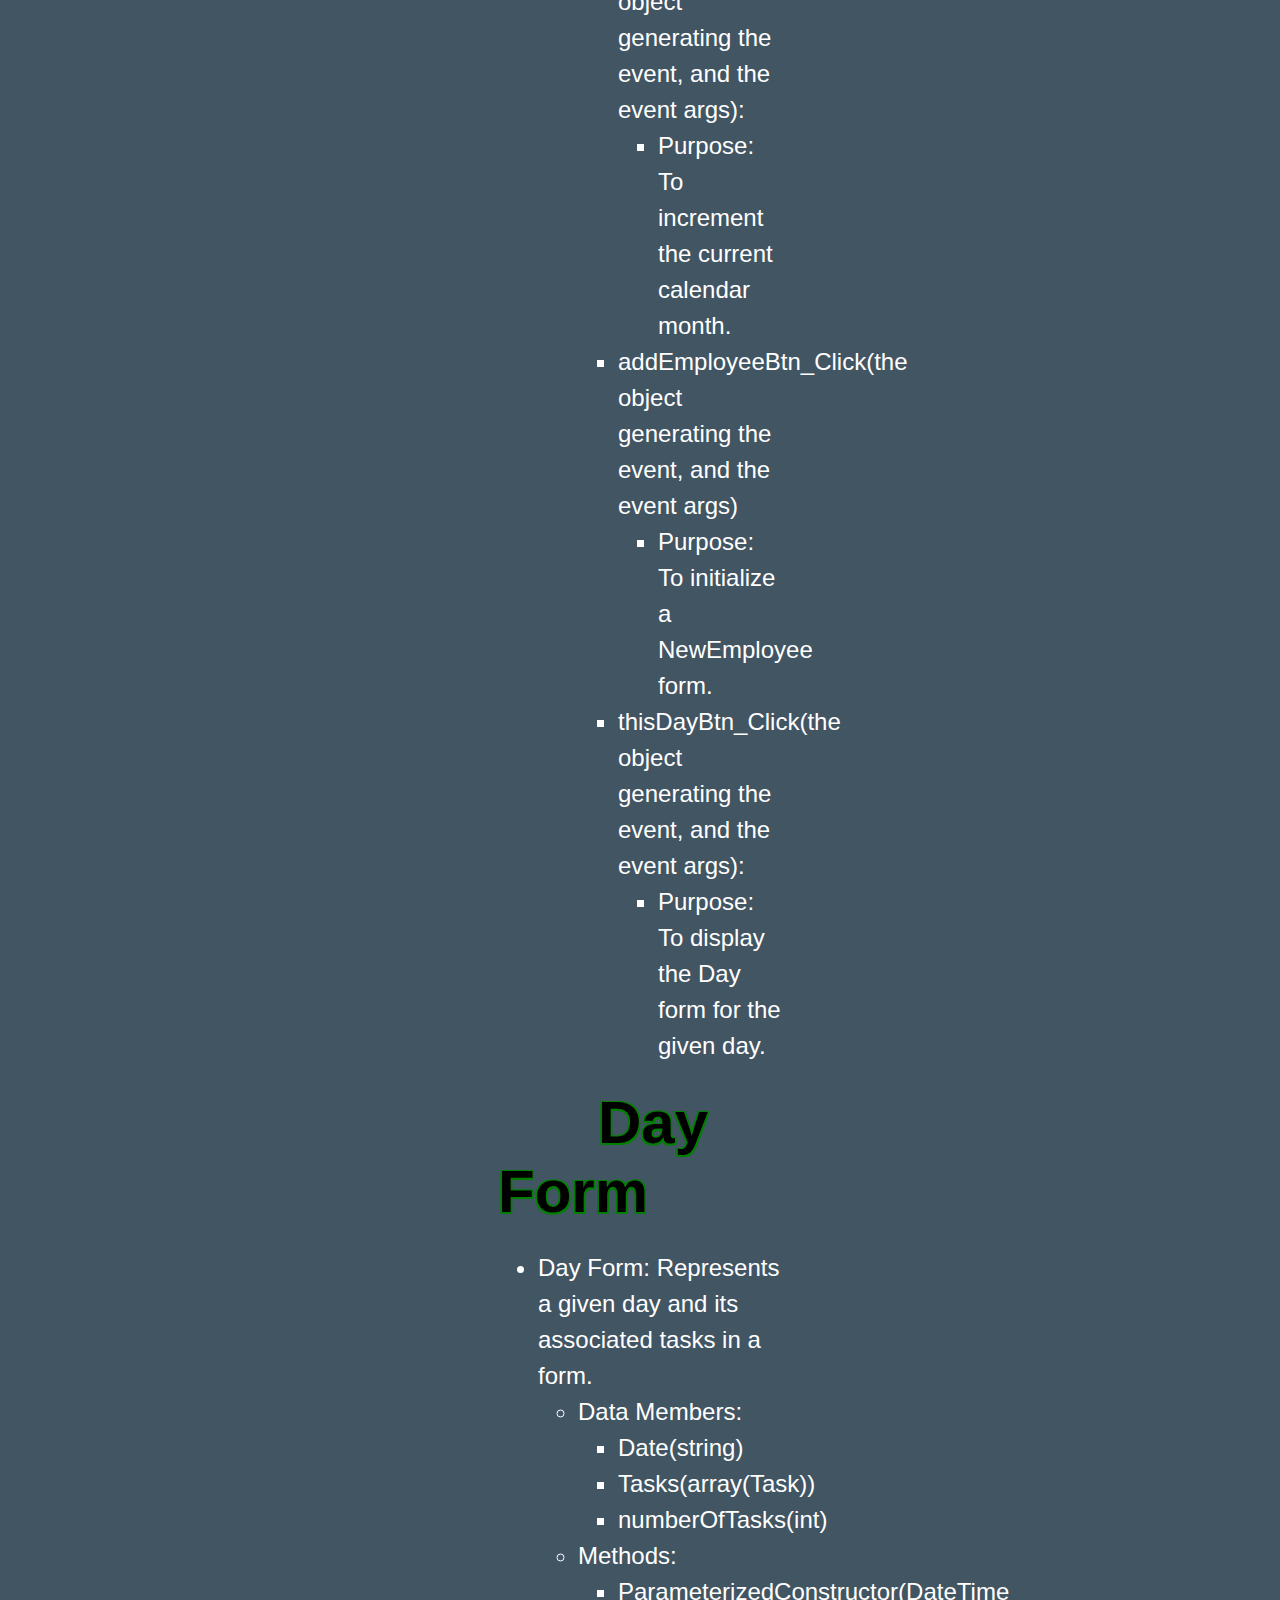
<file: WebCalendar/software_design.html>
<!DOCTYPE html>
<html lang="en-US">

<!-- Name: James LoForti 
	 UVID: 10675175
     Course: Web Programming 1
     Instructor: Dr. Brian Durney
     Date: 12/11/2015
     Final Project

	 I declare that the following code was written by me unless otherwise stated. 
	 I understand that copying source code from any other source constitutes cheating, 
	 and that I will receive a zero on this project if I am found in violation of this policy.
     *************************************************************************** -->
	 
	<head>
		<meta charset="UTF-8">
		<meta name="James LoForti" content="Software Design">
		<title>Software Design</title>
		<link rel="stylesheet" href="original_grid.css"></link>
		<style>
			body {background-color:#425563}
		</style>
	</head>

	<body> <!-- **************************************************************** -->
	
	<span class="sd_header">
		<img id="design_logo" src="Images/software_design.png" alt="Software Design Logo - softnology.com" style="width:250px;height:200px;"></img>
		<h1 id="sd_title" style="font-family:helvetica, serif">Preliminary Software Design</h1>
	</span>	
	
	<div id="sd_content">
	
		<h2 id="sd_synopsis_title">Notes:</h2><a class="links" href="game_grid_js.html" target="_blank">JavaScript generated grid</a> 
		<p id="sd_synopsis_content">
			As I go through the process of learning JavaScript, I find it easiest to divide the js code into seperate files since I am
			occustom to C-based languages which utilize classes.  Even though it was not required, I decided to make the model, view,
			and controller into seperate js files.  The encapsulation within the view, and the encapsulation within the controller may not
			follow traditional MVC design, but the model is certainly encapsulated as instructed.  As I designed this project it seemed 
			logical to consider the js file that initializes the grid, as the "View".  The "Controller" is certainly the interface between 
			the view and the model, but it does contain some "innerHTML" lines of code which display content in the view directly. Although 
			my code meets the project criteria, I wanted to explain my train of thought. :)
		</p>
		<p id="sd_synopsis_content">
			Since a calendar is highly event-driven, I configured some of my controller/model interfaces to take parameters, which will eventually
			come from a form where the user supplies the input.  Because of this, my "hard-coded" test cases that produce the current game state 
			are passed as parameters to the model, rather than hard-coded directly into the primary data structure.  Either way, my project does in 
			fact display information from the model, in the HTML table.  This information simply originates from hard-coded parameters that get based
			to the model.
		</p>
		<p id="sd_synopsis_content">
			I actually found Assignment 3 to be very difficult, since we had to design the underlying business logic of our application without 
			knowing how event handlers work in JavaScript.  When first learning a programming language, I find it easiest to think in a linear fashion,
			which means following the flow of control from the object generating an event, all the way to the underlying data manipulation.  Anyway, 
			I always like a good challenge.  I hope the few adjustments I made to this assignment are sufficient and clear.  I can't wait for the 
			next assignment so I can implement event handlers to make the whole thing come together.
		</p>
	
		<span class="sd_list_titles">Model</span>
		<ul class="sd_list">
			<li>Primary Data Structure: 3-Dimensional Array.</li>
				<ul>
					<li>Array Sets & Subsets:</li>
					<ul>
						<li>[Table Row]</li>
						<ul>
							<li>[Table Column]</li>
							<ul>
								<li>[Array of Task Objects]</li>
							</ul>
						</ul>
					</ul>
					<li>Example: 1 element of 1st dimensional array = [[Task], [Task, Task], [], [], [Task, Task, Task], [],[Task]]
				</ul>
			<li>Objects:</li>
			<ul>
				<li>Task:</li>
				<ul>
					<li>Data Members:</li>
					<ul>
						<li>Employee (object)</li>
						<li>title</li>
						<li>etc</li>
						<li>precedence</li>
						<li>instructions</li>
					</ul>
					<li>Functions:</li>
					<ul>
						<li>Parameterized Constructor(_employee, _title, _etc, _precedence, _instructions)</li>
					</ul>
					<li>Example: task = new Task(Jimmy, "Clean Control Desk", "1", "20 minutes", "Clean: on-top/underneath counters, inside drawers");</li>
				</ul>
				<li>Employee:</li>
				<ul>
					<li>Data Members:</li>
					<ul>
						<li>name</li>
						<li>id</li>
					</ul>
					<li>Functions:</li>
					<ul>
						<li>Parameterized Constructor(_name, _id)</li>
					</ul>
					<li>Example: employee = new Employee("Jimmy", "blue");</li>
				</ul>
			</ul>
			<li>Functions:</li>
			<ul>
				<li>addTask(_row, _col, _task)</li>
				<ul>
					<li>Purpose: To push the given task into the specified 2D index</li>
					<li>Return: None</li>
				</ul>
				<li>getTasks(_row, _col)</li>
				<ul>
					<li>Purpose: To get the taskArray at the specified 2D index</li>
					<li>Return: An array of task objects</li>
				</ul>
				<li>getDailyTaskTotal(_row, _col)</li>
				<ul>
					<li>Purpose: To return the length of the array at the given 2D index</li>
					<li>Return: The total number of tasks</li>
				</ul>
			</ul>
		</ul>
	
		<span class="sd_list_titles">Controller</span>
		<ul class="sd_list">
			<li>Functions:</li>
			<ul>
				<li>populateCalendarTasks(_numRows, _numCols)</li>
				<ul>
					<li>Purpose: To iterate through each row/col of the calendar, get numOfTasks, and display in cell</li>
					<li>Return: None</li>
				</ul>
				<li>createTask(_employee, _title, _precedence, _eta, _instructions, _row, _col)</li>
				<ul>
					<li>Purpose: To create a Task object with the Inputs from the form</li>
					<li>Return: None</li>
				</ul>
				<li>displayThisDay()</li>
				<ul>
					<li>Purpose: To get the data (tasks) for the given day and display it in a list fashion</li>
					<li>Return: None</li>
				</ul>
			</ul>
		</ul>
		
		<span class="sd_list_titles">View</span>
		<ul class="sd_list">
			<li>Note: The View creates the game grid via js, but may eventually be merged with the controller.</li>
			<li>Data Members:</li>
			<ul>
				<li>calendar</li>
				<li>numRows</li>
				<li>numCols</li>
			</ul>
			<li>Functions:</li>
			<ul>
				<li>createCalendar(_numRows, _numCols)</li>
				<ul>
					<li>Purpose: To create the calendar table and its associated th, tr, and td (flow of control)</li>
					<li>Return: None</li>
				</ul>
				<li>createTableHeaders(_numCols)</li>
				<ul>
					<li>Purpose: To create the header row, and insert cell data</li>
					<li>Return: None</li>
				</ul>
				<li>createTableData(_numRows, _numCols,  _dateNumbers)</li>
				<ul>
					<li>Purpose: To create the table rows & cells, and to insert their data</li>
					<li>Return: None</li>
				</ul>
				<li>getDateNumbers()</li>
				<ul>
					<li>Purpose: To fill an array with the dates from last, current, and previous months in view</li>
					<li>Return: dateNumbers in the form of an array</li>
				</ul>
				<li>setCalendarAttr()</li>
				<ul>
					<li>Purpose: To set the attributes of the calendar</li>
					<li>Return: None</li>
				</ul>
				<li>setTableHeaderAttr(_header)</li>
				<ul>
					<li>Purpose: To set the attributes of the THeads</li>
					<li>Return: None</li>
				</ul>
				<li>setDateSpanAttr(_span)</li>
				<ul>
					<li>Purpose: To set the attributes of the dateSpan</li>
					<li>Return: None</li>
				</ul>
				<li>setTaskSpanAttr(_span)</li>
				<ul>
					<li>Purpose: To set the attributes of the taskSpan</li>
					<li>Return: None</li>
				</ul>
				<li>setTableDataAttr(_cell)</li>
				<ul>
					<li>Purpose: To set the attributes of the table cells</li>
					<li>Return: None</li>
				</ul>
			</ul>
		</ul>
		
		<hr>
		<h2 id="disclaimer">The remainder of my software design deals with the forms and logic outside of the scope of the actual game grid.
			I have tweaked a few things below since I now know more about JavaScript, but the majority of the following will be
			changed or rearranged once we learn event handlers and are required to meet criteria dealing with the portions of
			our application that lye outside of the game grid.
		</h2>
	
		<span class="sd_list_titles">Main Calendar</span>
		<ul class="sd_list">
			<li>Represents the main calendar page.</li>
			<ul>
				<li>Data Members:</li>
				<ul>
					<li>totalDaysInMonth(int)</li>
					<li>todaysDate (DateTime object)</li>
					<li>dayOfWeek(string)</li>
					<li>numberOfTasks (string)</li>
					<li>employees(array(Employee))</li>
				</ul>
				<li>Methods:</li>
				<ul>
					<li>calcTotalDaysInMonth(DateTime _date):</li>
					<ul>
						<li>Purpose: To calculate the total number of days in the given month.</li>
						<li>Return: totalDaysInMonth in the form of an int.</li>
					</ul>
					<li>getDayOfWeek(DateTime _date):</li>
					<ul>
						<li>Purpose: To get the day of the week for a given date.</li>
						<li>Return: dayOfWeek in the form of a string.</li>
					</ul>
					<li>setNumberOfTasks(string _numOfTasks, DateTime _date)</li>
					<ul>
						<li>Purpose: To set the total number of tasks for a given day on the calendar by calling the getTasks() in the Day class.</li>
						<li>Return: numberOfTasks in the form of a string.</li>
					</ul>
				</ul>
				<li>Event Handlers:</li>
				<ul>
					<li>previousMonthBtn_Click(the object generating the event, and the event args):</li>
					<ul>
						<li>Purpose: To decrement the current calendar month.</li>
					</ul>
					<li>nextMonthBtn_Click(the object generating the event, and the event args):</li>
					<ul>
						<li>Purpose: To increment the current calendar month.</li>
					</ul>
					<li>addEmployeeBtn_Click(the object generating the event, and the event args)</li>
					<ul>
						<li>Purpose: To initialize a NewEmployee form.</li>
					</ul>
					<li>thisDayBtn_Click(the object generating the event, and the event args):</li>
					<ul>
						<li>Purpose: To display the Day form for the given day.</li>
					</ul>
				</ul>
			</ul>
		</ul>
		
		<span class="sd_list_titles">Day Form</span>
		<ul class="sd_list">
			<li>Day Form: Represents a given day and its associated tasks in a form.</li>
			<ul>
				<li>Data Members:</li>
				<ul>
					<li>Date(string)</li>
					<li>Tasks(array(Task))</li>
					<li>numberOfTasks(int)</li>
				</ul>
				<li>Methods:</li>
				<ul>
					<li>ParameterizedConstructor(DateTime _date, array(Tasks)  _tasks, int _numberOfTasks)</li>
					<ul>
						<li>Purpose: To set the data members for the given day.</li>
					</ul>
					<li>getTasks():</li>
					<ul>
						<li>Purpose: To return the total number of tasks for the given day.</li>
						<li>Return: tasks.length() in the form of an int.</li>
					</ul>
					<li>addTask(Task _task):</li>
					<ul>
						<li>Purpose: To add a task object to the array and call the arrangeTasks().</li>
					</ul>
					<li>arrangeTasks():</li>
					<ul>
						<li>Purpose: To get the array of tasks for a given day, and arrange them in their order or precendence.</li>
					</ul>
				</ul>
				<li>Event Handlers:</li>
				<ul>
					<li>addBtn_Click(the object generating the event, and the event args)</li>
					<ul>
						<li>Purpose: To initialize a Task form.</li>
					</ul>
					<li>okayBtn_Click(the object generating the event, and the event args)</li>
					<ul>
						<li>Purpose: To close the form.</li>
					</ul>
					<li>deleteBtn_Click(the object generating the event, and the event args)</li>
					<ul>
						<li>Purpose: To delete the selected task.</li>
					</ul>
				</ul>
			</ul>
		</ul>
		
		<span class="sd_list_titles">NewEmployee Form</span>
		<ul class="sd_list">
			<li>NewEmployee Form: Represents a NewEmployee form.</li>
			<ul>
				<li>Event Handlers:</li>
				<ul>
					<li>saveBtn_Click(the object generating the events, and the event args)</li>
					<ul>
						<li>Purpose: To create an Employee object, call addEmployee(this.Employee), and close the form.</li>
					</ul>
				</ul>
			</ul>
		</ul>
		
		<span class="sd_list_titles">Task Form</span>
		<ul class="sd_list">
			<li>Task Form: Represents a new task form.</li>
			<ul>
				<li>Event Handlers:</li>
				<ul>
					<li>saveBtn_Click(the object generating the event, and the event args)</li>
					<ul>
						<li>Purpose: To call the parameterized constructor, call addTask(this.Task), and close the form.</li>
					</ul>
					<li>cancelBtn_Click(the object generating the event, and the event args)</li>
					<ul>
						<li>Purpose: To close the form.</li>
					</ul>
				</ul>
			</ul>
		</ul>
		
	</div>
			
	</body> <!-- **************************************************************** -->
</html>
</file>
<file: WebCalendar/project.css>
/* 	 Name: James LoForti 
	 UVID: 10675175
     Course: Web Programming 1
     Instructor: Dr. Brian Durney
     Date: 12/11/2015
     Final Project

	 I declare that the following code was written by me unless otherwise stated. 
	 I understand that copying source code from any other source constitutes cheating, 
	 and that I will receive a zero on this project if I am found in violation of this policy.
     *************************************************************************** -->
	 
	 /* ********************************************* Game_Grid ********************************************* */
	 /* **************************************** Header ******************************************* */
	 div.header{
		 display:block;
		 position:relative;
		 margin:auto;
		 padding:0px 0px 20px 0px;
		 width:100%;
		 font-family:"Helvetica", serif;
		 font-weight:bold;
		 color:white;
	 }
	 
	 .title h1{
		 display:block;
		 position:relative;
		 margin:auto;
		 padding:0px;
		 width:30%;
		 height:30%;
		 text-align:center;
		 text-shadow:-1.5px -1.5px 0 #000, 1.5px -1.5px 0 #000, -1.5px 1.5px 0 #000, 1.5px 1.5px 0 #000; /* EXCEPTION: Example taken from online tutorial, but slightly altered ;) */
	 }
	 
	 #main_calendar_header{
		 
	 }
	 
	 #left_willy{
		 float:left;
	 }
	 
	 #right_willy{
		 float:right;
	 }
	 
	 #prev_arrow_header{
		 display:block;
		 position:absolute;
		 left:0px;
		 text-align:right;
		 padding:5px 10px 0px 10px;
		 width:40px;
		 height:40px; 
	 }
	 
	 #prev_arrow{
		 display:block;
		 position:absolute;
		 left:0px;
		 padding:5px 10px 5px 65px;
	 }
	 
	 #next_arrow{
		 display:block;
		 position:absolute;
		 right:0px;
		 padding:5px 65px 5px 10px;
	 }
	 
	 #next_arrow_header{
		 display:block;
		 position:absolute;
		 right:0px;
		 text-align:right;
		 padding:5px 15px 0px 10px;
 		 width: 40px;
		 height:40px;
	 }
	 /* **************************************** Header ******************************************* */
	 /* ************************************** Employee Key *************************************** */
	 
	 .employee_key_div{
		 position:absolute;
		 top:106px;
		 width:200px;
		 margin:0px 0px 0px 15px;
		 padding:0px 0px 10px 0px;
		 border:3px solid black;
		 box-shadow:5px 5px 5px #888888;
		 background-color:white;
		 font-family:Helvetica, serif;
		 text-align:center;
	 }
	 
	 .employee_key_header{
		 display:block;
		 margin:0px 0px 5px 0px;
		 border-bottom:3px solid black;
		 background-color:yellow;
		 font-size:160%;
		 font-weight:bold;
		 text-align:center;
		 font-family:Helvetica, serif;
	 }
	 
	 .employee_key_span{
		 position:static;
		 display:block;
		 left:0px;
		 width:166px;
		 margin:0px 0px 0px 0px;
		 padding:0px 0px 0px 0px;
		 font-size:90%;
		 font-weight:bold;
	 }
	 
	 .add_employee_button{
		 position:relative;
		 display:block;
		 width:80px;
		 height:30px;
		 left:60px;
		 margin:5px;
		 border:1px solid black;
		 background-color:blue;
		 font-size:large;
		 font-weight:bold;
		 cursor:pointer;
	 }
	 
	 .delete_employee_button{
		 position:relative;
		 display:block;
		 width:80px;
		 height:30px;
		 left:60px;
		 margin:5px;
		 border:1px solid black;
		 background-color:red;
		 font-size:large;
		 font-weight:bold;
		 cursor:pointer;
	 }
	 /* ************************************** Employee Key *************************************** */
	 /* *********************************** New Employee Form ************************************* */
	 
	 .new_employee_div{
		 position:absolute;
		 display:inline;
		 z-index:5;
		 top:210px;
		 left:300px;
		 width:285px;
		 height:160px; 
		 margin:0px 0px 0px 15px;
		 padding:0px 0px 10px 0px;
		 border:2px solid black;
		 border-radius:24px 24px 0px 0px;
		 box-shadow:5px 5px 5px #888888;
		 background-color:white;
		 font-family:Helvetica, serif;
	 }
	 
	 .new_employee_header{
		 display:block;
		 margin:0px 0px 5px 0px;
		 border-bottom: 2px solid black;
		 border-radius:24px 24px 0px 0px;
		 background-color:yellow;
		 text-align:center;
		 font-weight:bold;
		 font-size:140%;
	 }
	 
	 .new_employee_content{
		 margin:0px 0px 0px 28px;
		 padding:0px;
		 font-size:130%;
		 list-style-type:square;
		 line-height:200%;
		 font-family:Helvetica, serif;
	 }
	 /* *********************************** New Employee Form ************************************* */

	 .delete_data_button{
		 position:absolute;
		 display:inline;
		 width:150px;
		 height:80px;
		 top:101px;
		 left:2180px;
		 margin:5px;
		 border:3px solid black;
		 box-shadow:5px 5px 5px #888888;
		 background-color:red;
		 font-family:Helvetica, serif;
		 text-align:center;
		 font-size:large;
		 font-weight:bold;
		 cursor:pointer;
	 }
	 
	 /* ************************************* Main Calendar *************************************** */
	 .calendar{
		 position:relative;
		 width:80%;
		 margin:auto;
 		 table-layout:fixed;
		 background-color:white;
		 border:3px solid black;
 		 border-collapse:collapse;
		 font-family:Helvetica, serif;
	 }
		 
	 .table-headers{
		 line-height:30px;
		 text-align:center;
		 font-weight:bold;
		 border:2px solid black;
	 }
	 
	 tr{
		 line-height:30px;
	 }
	 
	 td{
 		 border-style:solid;
		 border-width:2px;
		 text-align:left;
	 }
	
	 .date{
		 margin:0px 65px 0px 0px;
		 vertical-align:100px;
		 font-weight:bold;
		 line-height:5px;
	 }
	 
	 .daily_tasks{
 		 display:table-cell;
		 color:#7a9a01;
	 }
	 
	 .central_cell_div{
		 position:relative;
		 display:block;
		 width:250px;
		 height:130px;
		 margin:5px 0px 5px 0px;
		 line-height:20px;
		 text-align:center;
		 font-style:italic;
		 color:grey;
	 }
	 
	 .task_span{
		 position:relative;
		 display:block;
		 left:75px;
		 bottom:0px;
		 width:75px;
		 height:30px;
		 text-align:center;
	 }
	 /* ************************************* Main Calendar *************************************** */
	 /* **************************************** Day Div ****************************************** */

	 .dayDiv{
		 position:absolute;
		 left:951px;
		 top:-600px;
		 width:480px;
		 padding:0px 0px 10px 0px;
		 border:2px solid black;
		 border-radius:25px 25px 0px 0px;
		 box-shadow:5px 5px 5px #888888;
		 background-color:white;
		 font-family:Helvetica, serif;
	 }
	 
	 .div_headers{
		 display:block;
		 margin:0px 0px 5px 0px;
		 border-bottom:2px solid black;
		 border-radius:24px 24px 0px 0px;
		 background-color:#f1b828;
		 font-size:160%;
		 font-weight:bold;
		 text-align:center;
		 font-family:Helvetica, serif;
	 }
	 
	 .new_task_btn{
		 position:relative;
		 display:inline;
		 width:80px;
		 height:25px;
		 top:0px;
		 left:190px;
		 margin:10px;
		 border:1px solid black;
		 background-color:#00bfff;
		 font-weight:bold;
		 font-family:Helvetica, serif;
		 cursor:pointer;
	 }
	 
	 .delete_btn{
		 position:relative;
		 display:inline;
		 width:80px;
		 height:25px;
		 left:5px;
		 margin:10px;
		 border:1px solid black;
		 background-color:red;
		 font-size:large;
		 font-weight:bold;
		 font-family:Helvetica, serif;
		 cursor:pointer;
	 }
	 
	 .okay_btn{
		 position:relative;
		 display:inline;
		 width:80px;
		 height:25px;
		 left:276px;
		 margin:10px;
		 border:1px solid black;
		 background-color:green;
		 font-size:large;
		 font-weight:bold;
		 font-family:Helvetica, serif;
		 cursor:pointer;
	 }
	 
	 /* *************************************** Day Div ****************************************** */
	 /* ************************************** Task Form ****************************************** */
	 
	 .new_task_div{
		 position:absolute;
		 margin:0px;
		 padding:0px 0px 10px 0px;
		 width:380px;
		 border:2px solid black;
		 border-radius:25px 25px 0px 0px;
		 box-shadow:5px 5px 5px #888888;
		 background-color:white;
	 }
	 
	 .new_task_content{
		 margin:0px 5px 0px 28px;
		 padding:0px;
		 font-size:130%;
		 list-style-type:square;
		 line-height:200%;
		 font-family:Helvetica, serif;
	 }
	 
	 .save_btn{
		 position:relative;
		 display:inline;
		 width:80px;
		 height:25px;
		 left:176px;
		 margin:10px;
		 border:1px solid black;
		 background-color:green;
		 font-size:large;
		 font-weight:bold;
		 font-family:Helvetica, serif;
		 cursor:pointer;
	 }
	 /* ************************************** Task Form ****************************************** */
	 /* ************************************** Last Login ****************************************** */
	 
	 .last_login_div{
		 display:inline;
		 position:absolute;
		 left:2170px;
		 top:101px;
		 width:200px;
		 height:200px;
		 padding:0px 0px 10px 0px;
		 border:2px solid black;
		 border-radius:25px 25px 0px 0px;
		 box-shadow:5px 5px 5px #888888;
		 background-color:white;
		 font-family:Helvetica, serif;
	 }
	 
	 .last_login_header{
		 display:block;
		 margin:0px 0px 5px 0px;
		 border-bottom:2px solid black;
		 border-radius:24px 24px 0px 0px;
		 background-color:#00ff00;
		 font-size:160%;
		 font-weight:bold;
		 text-align:center;
		 font-family:Helvetica, serif;
	 }
	 
	 .last_login_span{
		 position:relative;
		 display:block;
		 height:120px;
		 margin:15px 10px 5px 10px;
		 font-size:120%;
		 font-weight:bold;
		 text-align:center;
		 font-family:Helvetica, serif;
		 color:black;
	 }
	 
	 .clear_btn{
		 position:relative;
		 display:inline;
		 width:110px;
		 height:25px;
		 top:0px;
		 left:45px;
		 border:1px solid black;
		 background-color:red;
		 font-size:large;
		 font-weight:bold;
		 font-family:Helvetica, serif;
		 cursor:pointer;
	 }
	 /* ************************************** Last Login ****************************************** */
	 
	 /* ********************************************* Game_Grid - END ********************************************* */
	 /* ********************************************* Software_Design ********************************************* */
	 
	 /* **************************************** Header ******************************************* */
	 .sd_header{
		 display:inline;
		 position:relative;
		 margin:0px 0px 0px 0px;
		 padding:0px 0px 20px 0px;
		 float:left;
		 width:100%;
		 height: 50%;
		 font-family:"Copperplate Gothic Light", serif;
		 font-weight:bold;
		 color:white;
		 text-align:center;
		 text-shadow:-1.5px -1.5px 0 #0000ff, 1.5px -1.5px 0 #0000ff, -1.5px 1.5px 0 #0000ff, 1.5px 1.5px 0 #0000ff; /* EXCEPTION: Example taken from online tutorial, but slightly altered ;) */
		 background-color:black;
	 }
	 
	 #design_logo{
		 display:inline;
		 position:relative;
		 margin:5px 10px 0px 40px;
		 float:left;
	 }
	 
	 h1#sd_title{
		 display:inline;
		 margin:50px 10px 10px 40px;
		 padding:100px 0px 0px 0px;
		 width: 150%;
		 height:150%;
		 vertical-align:-118px;
		 font-size:500%;
		 font-weight:bold;
		 font-style:italic;
	 }
	 /* **************************************** Header ******************************************* */
	 
	 #sd_content{
		 position:relative;
		 margin:0px 390px 10px 390px;
		 padding: 250px 100px 50px 100px;
		 font-family:"Helvetica", serif;
		 font-size:150%;
		 color:white;
	 }
	 
	 #sd_synopsis_title{
		 color:black;
		 font-weight:bold;
		 font-size:200%;
	 }
	 
	 span.sd_list_titles{
		 padding:0px 0px 0px 100px;
		 text-align:center;
		 width:800px;
		 font-weight:bold;
		 font-size:60px;
		 color:black;
		 list-style:none;
		 text-shadow:-1.5px -1.5px 0 green, 1.5px -1.5px 0 green, -1.5px 1.5px 0 green, 1.5px 1.5px 0 green; /* EXCEPTION: Example taken from online tutorial, but slightly altered ;) */
	 }
	 
	 .sd_list{
		 line-height:150%;
	 }
	 
	 #disclaimer{
		 color:black;
		 text-align:center;
	 }
	
	 /* ****************************************** Software_Design END ******************************************** */
	 /* ****************************************** Calendar Description ******************************************* */
	 
	 /* **************************************** Header ******************************************* */
	 .cd_header{
		 display:block;
		 position:relative;
		 margin:0px 0px 0px 0px;
		 padding:0px 0px 0px 0px;
		 float:left;
		 width:100%;
		 height:200px;
		 font-family:"Copperplate Gothic Light", serif;
		 font-weight:bold;
		 color:white;
		 text-align:center;
		 text-shadow:-1.5px -1.5px 0 #0000ff, 1.5px -1.5px 0 #0000ff, -1.5px 1.5px 0 #0000ff, 1.5px 1.5px 0 #0000ff; /* EXCEPTION: Example taken from online tutorial, but slightly altered ;) */
		 background-color:black;
	 }
	 
	 #design_logo{
		 display:inline;
		 position:relative;
		 margin:5px 0px 0px 40px;
		 float:left;
	 }
	 
	 h1#cd_title{
		 display:inline;
		 position:absolute;
		 margin:50px 10px 40px 0px;
		 /* padding:150px 0px 0px 0px; */
		 left:450px;
		 width:50%;
		 height:110%;
		 z-index:2;
		 vertical-align:-90px;
		 font-size:600%;
		 font-weight:bold;
		 font-style:italic;
	 }
	 /* **************************************** Header ******************************************* */
	 /* ********************************* User Authentication ************************************* */
	 
	 .authentication_div{
		 position:absolute;
		 display:block;
		 left:1850px;
		 top:20px;
		 width:480px;
		 height:150px;
		 padding:0px 0px 10px 0px;
		 border:2px solid #00008b;
		 box-shadow:5px 5px 5px #888888;
		 background-color:#425563;
		 font-family:Helvetica, serif;
	 }
	 
	 .auth_div_header{
		 display:block;
		 margin:0px 0px 5px 0px;
		 background-color:#00008b;
		 font-size:120%;
		 font-weight:bold;
		 text-align:center;
		 font-family:Helvetica, serif;
		 color:white;
	 }
	 
	 .login_status{
		 position:relative;
		 display:block;
		 /* top:50px; */
		 margin:15px 5px 0px 5px;
		 font-size:180%;
		 font-weight:bold;
		 text-align:center;
		 font-family:Helvetica, serif;
		 color:white;
	 }
	 
	 .user_name_field{
		 position:relative;
		 top:10px;
		 left:20px;
		 width:200px;
		 height:30px;
		 margin:5px 5px 5px 5px;
		 padding:0px 0px 0px 0px;
		 border:2px solid black;
		 background-color:white;
		 font-size:large;
		 font-weight:bold;
		 font-family:Helvetica, serif;
		 cursor:text;
	 }
	 
	 .password_field{
		 position:relative;
		 top:10px;
		 left:35px;
		 width:200px;
		 height:30px;
		 margin:5px 5px 0px 5px;
		 padding:0px 0px 0px 0px;
		 border:2px solid black;
		 background-color:white;
		 font-size:large;
		 font-weight:bold;
		 font-family:Helvetica, serif;
		 cursor:text;
	 }
	 
	 .login_button{
		 position:relative;
		 display:inline;
		 top:2px;
		 left:367px;
		 width:80px;
		 height:28px;
		 margin:10px;
		 border:1px solid black;
		 background-color:black;
		 font-size:large;
		 font-weight:bold;
		 font-family:Helvetica, serif;
		 color:white;
		 cursor:pointer;
	 }
	 
	 /* ********************************* User Authentication ************************************* */
	 
	 .content_div{
		 margin:5px 5px 5px 17px;
		 float:left;
		 padding:5px;
		 width:63%;
		 height:480px;
		 border:1px solid black;
		 font-size:120%;
	 } 
	 
	 .header_test{
		 display:inline;
		 position:relative;
		 top:50px;
		 margin:0px 10px 10px 0px;
		 padding:0px 0px 0px 0px;
		 font-size:400%;
		 font-weight:bold;
		 font-family:"Helvetica", serif;
		 text-shadow:-1.5px -1.5px 0 white, 1.5px -1.5px 0 white, -1.5px 1.5px 0 white, 1.5px 1.5px 0 white; /* EXCEPTION: Example taken from online tutorial, but slightly altered ;) */
	 }
	 
	 .image_div{
		 float:left;
		 margin:5px;
		 padding:5px;
		 width:800px;
		 height:480px;
		 border:1px solid black;
	 }
	 
	 .content_container{
		 display:block;
		 position:relative;
		 top:70px;
		 margin:0px 200px 10px 200px;
		 padding:30px 0px 0px 0px;	
		 height:500px;
		 min-width:40px;
	 }
	
	 .headers{
		 display:inline;
		 position:relative;
		 top:170px;
		 margin:0px 10px 10px 0px;
		 padding:0px 0px 0px 0px;
		 font-size:300%;
		 font-weight:bold;
		 font-family:"Helvetica", serif;
		 text-shadow:-1.5px -1.5px 0 white, 1.5px -1.5px 0 white, -1.5px 1.5px 0 white, 1.5px 1.5px 0 white; /* EXCEPTION: Example taken from online tutorial, but slightly altered ;) */
	 }
	 
	 #content_span{
		 display:inline;
		 position:relative;
		 width:700px;
		 height:300px;
		 float:left;
	 }
	 
	.content{
		 display:inline;
		 position:relative;
		 top:50px;
		 margin:0px 0px 0px 0px;
		 padding:0px 0px 0px 0px;
		 font-size:200%;
		 font-family:"Helvetica", serif;
		 color:white;
		 line-height:150%;
	}
	
	#game_grid_link{
		 display:inline;
		 position:relative;
		 font-size:130%;
		 font-family:"Helvetica", serif;
	}
	
	#index_img{
		display:inline;
		position:relative;
		float:right;
		border:1px solid black;
	}
	
	.index_img{
		 display:inline;
		 margin:0px 25px 25px 10px;
		 float:right;
		 border:1px solid black;
	}
	
	#wrap_up{
		 display:block;
		 position:relative;
		 top:50px;
		 margin:30px 60px 100px 60px;
		 padding:0px 0px 50px 0px;
		 height:200px;
	}
	
	p#wrap_up_content{
		 display:inline;
		 position:relative;
		 top:170px;
		 left:600px;
		 width:80px;
		 height:100px;
		 margin:25px 30px 25px -20px;
		 padding:20px 20px 20px 20px;
		 font-size:150%;
		 font-family:"Helvetica", serif;
		 color:white;
		 line-height:150%;
		 text-align:center;
	}
	
	#sd_link{
		 font-size:120%;
		 font-family:"Helvetica", serif;
	}
	
	/* ****************************************** Calendar Description ******************************************* */
</file>
<file: WebCalendar/original_grid.css>
/* 	 Name: James LoForti 
	 UVID: 10675175
     Course: Web Programming 1
     Instructor: Dr. Brian Durney
     Date: 12/11/2015
     Final Project

	 I declare that the following code was written by me unless otherwise stated. 
	 I understand that copying source code from any other source constitutes cheating, 
	 and that I will receive a zero on this project if I am found in violation of this policy.
     *************************************************************************** -->
	 
	 /* ********************************************* Game_Grid ********************************************* */
	 
	 /* **************************************** Header ******************************************* */
	 div.header{
		 display:block;
		 position:relative;
		 margin:auto;
		 padding:0px 0px 20px 0px;
		 width:100%;
		 font-family:"Helvetica", serif;
		 font-weight:bold;
		 color:white;
	 }
	 
	 .title h1{
		 display:block;
		 position:relative;
		 margin:auto;
		 padding:0px;
		 width:30%;
		 height:30%;
		 text-align:center;
		 text-shadow:-1.5px -1.5px 0 #000, 1.5px -1.5px 0 #000, -1.5px 1.5px 0 #000, 1.5px 1.5px 0 #000; /* EXCEPTION: Example taken from online tutorial, but slightly altered ;) */
	 }
	 
	 #left_willy{
		 float:left;
	 }
	 
	 #right_willy{
		 float:right;
	 }
	 
	 #prev_arrow_header{
		 display:block;
		 position:absolute;
		 left:0px;
		 text-align:right;
		 padding:5px 10px 0px 10px;
		 width:40px;
		 height:40px; 
	 }
	 
	 #prev_arrow{
		 display:block;
		 position:absolute;
		 left:0px;
		 padding:5px 10px 5px 65px;
	 }
	 
	 #next_arrow{
		 display:block;
		 position:absolute;
		 right:0px;
		 padding:5px 65px 5px 10px;
	 }
	 
	 #next_arrow_header{
		 display:block;
		 position:absolute;
		 right:0px;
		 text-align:right;
		 padding:5px 15px 0px 10px;
 		 width: 40px;
		 height:40px;
	 }
	 /* **************************************** Header ******************************************* */
	 /* ************************************** Employee Key *************************************** */
	 
	 .employee_key_div{
		 position:absolute;
		 top:106px;
		 width:200px;
		 margin:0px 0px 0px 15px;
		 padding:0px 0px 10px 0px;
		 border:3px solid black;
		 box-shadow:5px 5px 5px #888888;
		 background-color:white;
		 font-family:Helvetica, serif;
		 text-align:center;
	 }
	 
	 .employee_key_header{
		 display:block;
		 margin:0px 0px 5px 0px;
		 border-bottom:3px solid black;
		 background-color:yellow;
		 font-size:160%;
		 font-weight:bold;
		 text-align:center;
		 font-family:Helvetica, serif;
	 }
	 
	 .employee_key_span{
		 position:static;
		 display:block;
		 left:0px;
		 width:166px;
		 margin:0px 0px 0px 0px;
		 padding:0px 0px 0px 0px;
		 font-size:90%;
		 font-weight:bold;
	 }
	 
	 .add_employee_button{
		 position:relative;
		 display:block;
		 width:80px;
		 height:30px;
		 left:60px;
		 margin:5px;
		 border:1px solid black;
		 background-color:blue;
		 font-size:large;
		 font-weight:bold;
		 cursor:pointer;
	 }
	 
	 /* ********************LEGACY BELOW ********************** */
	 
	 span#employee_key{
		 display:inline;
		 position:absolute;
		 margin:0px 5px 0px 10px;
		 width:159px;
		 height:215px;
		 z-index:2;
		 border-style:solid;
		 border-width:3px;
		 border-color:black;
		 border-collapse:collapse; 
		 box-shadow:5px 5px 5px #888888;
		 font-family:"Helvetica", serif;
		 text-align:center;
	 }
	 
	 span#employee_key_header_bckgrd{
		 display:block;
		 width:159px;
		 height:30px;
		 border-bottom: 2px solid black;
		 background-color:yellow;
	 }
	 
	 p#employee_key_header{
		 margin:0px;
		 padding:5px;
		 height:30px;
		 text-align:center;
		 font-weight:bold;
		 font-size:large;
	 }
	 
	 .employee_list{
		 margin:5px 5px 5px 5px;
		 padding:5px 0px 5px 25px;
		 text-align:left;
		 color:white;
	 }
	 
	 span#add_employee_btn{
		 display:block;
		 width:50px;
		 height:25px;
		 left:57px;
		 margin:0px 0px 0px 57px;
		 border:1px solid black;
		 border-radius:15px;
		 background-color:#1e90ff;
	 }
	 
	 p#add_employee_btn_text{
		 margin:0px;
		 padding:5px;
		 height:25px;
		 text-align:center;
		 font-weight:bold;
		 font-size:small;
		 color:white;
	 }
	 /* ************************************** Employee Key *************************************** */
	 /* *********************************** New Employee Form ************************************* */
	 
	 .new_employee_div{
		 position:absolute;
		 display:inline;
		 z-index:5;
		 top:210px;
		 left:300px;
		 width:285px;
		 height:160px; 
		 margin:0px 0px 0px 15px;
		 padding:0px 0px 10px 0px;
		 border:2px solid black;
		 border-radius:24px 24px 0px 0px;
		 box-shadow:5px 5px 5px #888888;
		 background-color:white;
		 font-family:Helvetica, serif;
	 }
	 
	 .new_employee_header{
		 display:block;
		 margin:0px 0px 5px 0px;
		 border-bottom: 2px solid black;
		 border-radius:24px 24px 0px 0px;
		 background-color:yellow;
		 text-align:center;
		 font-weight:bold;
		 font-size:140%;
	 }
	 
	 .new_employee_content{
		 margin:0px 0px 0px 28px;
		 padding:0px;
		 font-size:130%;
		 list-style-type:square;
		 line-height:200%;
		 font-family:Helvetica, serif;
	 }
	 
	 /* *********************** LEGACY BELOW ************************** */
	 
	 #new_employee_form{
		 display:block;
		 position:absolute;
		 z-index:3;
		 top:290px;
		 left:150px;
		 width:250px;
		 height:200px;
		 border:2px solid black;
		 border-radius:25px;
		 box-shadow:5px 5px 5px #888888;
		 background-color:white;
		 font-family:"Helvetica", serif;
	 }
	 
	 #new_employee_form_header_bckgrd{
		 display:block;
		 width:250px;
		 height:30px;
		 border-radius:25px 25px 0px 0px;
		 border-bottom: 2px solid black;
		 background-color:yellow;
	 }
	 
	 #new_employee_form_header{
		 margin:0px;
		 padding:5px;
		 height:30px;
		 text-align:center;
		 font-weight:bold;
		 font-size:large;
	 }
	 
	 #new_employee_list{
		 list-style:square;
		 line-height:250%;
		 font-size:large;
	 }
	 
	 .new_employee_textbox{
		 margin:12px 23px 0px 0px;
		 width:120px;
		 height:20px;
		 border:1px solid black;
		 box-shadow:2px 2px 2px #888888;
		 float:right;
	 }
	 
	 #cancel_btn{
		 display:inline;
		 position:absolute;
		 width:60px;
		 height:30px;
		 left:15px;
		 margin:0px 0px 0px 0px;
		 border:1px solid black;
		 border-radius:15px;
		 box-shadow:0.5px 0.5px 0.5px #888888;
		 background-color:red;
	 }
	 
	 #cancel_btn_text{
		 margin:0px;
		 padding:7px;
		 height:22px;
		 text-align:center;
		 font-weight:bold;
		 font-size:small;
		 color:white;
		 font-family:"Helvetica", serif;
	 }
	 
	 #save_btn{
		 display:inline;
		 width:60px;
		 height:30px;
		 left:20px;
		 float:right; 
		 margin:0px 13px 0px 0px;
		 border:1px solid black;
		 border-radius:15px;
		 box-shadow:1px 1px 1px #888888;
		 background-color:green;
	 }
	 
	 #save_btn_text{
		 margin:0px;
		 padding:7px;
		 height:22px;
		 text-align:center;
		 font-weight:bold;
		 font-size:small;
		 color:white;
		 font-family:"Helvetica", serif;
	 }
	 /* *********************************** New Employee Form ************************************* */
	 /* ************************************* Main Calendar *************************************** */
	 .calendar{
		 position:relative;
		 width:80%;
		 margin:auto;
 		 table-layout:fixed;
		 background-color:white;
		 border:3px solid black;
 		 border-collapse:collapse;
		 font-family:Helvetica, serif;
	 }
		 
	 .table-headers{
		 line-height:30px;
		 text-align:center;
		 font-weight:bold;
		 border:2px solid black;
	 }
	 
	 tr{
		 line-height:30px;
	 }
	 
	 td{
 		 border-style:solid;
		 border-width:2px;
		 text-align:left;
	 }
	
	 .date{
		 margin:0px 65px 0px 0px;
		 vertical-align:100px;
		 font-weight:bold;
	 }
	 
	 .daily_tasks{
 		 display:table-cell;
		 color:#7a9a01;
	 }
	 
	 .task_span{
		 position:relative;
		 display:table-cell;
		 left:75px;
		 bottom:0px;
		 width:75px;
		 height:30px;
	 }
	 /* ************************************* Main Calendar *************************************** */
	 /* *************************************** Day Form ****************************************** */
	 
	 .dayDiv{
		 position:absolute;
		 left:951px;
		 top:-600px;
		 width:480px;
		 padding:0px 0px 10px 0px;
		 border:2px solid black;
		 border-radius:25px 25px 0px 0px;
		 box-shadow:5px 5px 5px #888888;
		 background-color:white;
		 font-family:Helvetica, serif;
	 }
	 
	 .div_headers{
		 display:block;
		 margin:0px 0px 5px 0px;
		 border-bottom:2px solid black;
		 border-radius:24px 24px 0px 0px;
		 background-color:#f1b828;
		 font-size:160%;
		 font-weight:bold;
		 text-align:center;
		 font-family:Helvetica, serif;
	 }
	 
	 .new_task_btn{
		 position:relative;
		 display:inline;
		 width:80px;
		 height:25px;
		 top:0px;
		 left:190px;
		 margin:10px;
		 border:1px solid black;
		 background-color:#00bfff;
		 font-weight:bold;
		 font-family:Helvetica, serif;
		 cursor:pointer;
	 }
	 
	 .delete_btn{
		 position:relative;
		 display:inline;
		 width:80px;
		 height:25px;
		 left:5px;
		 margin:10px;
		 border:1px solid black;
		 background-color:red;
		 font-size:large;
		 font-weight:bold;
		 font-family:Helvetica, serif;
		 cursor:pointer;
	 }
	 
	 .okay_btn{
		 position:relative;
		 display:inline;
		 width:80px;
		 height:25px;
		 left:276px;
		 margin:10px;
		 border:1px solid black;
		 background-color:green;
		 font-size:large;
		 font-weight:bold;
		 font-family:Helvetica, serif;
		 cursor:pointer;
	 }
	 
	 .new_task_div{
		 position:absolute;
		 margin:0px;
		 padding:0px 0px 10px 0px;
		 width:380px;
		 border:2px solid black;
		 border-radius:25px 25px 0px 0px;
		 box-shadow:5px 5px 5px #888888;
		 background-color:white;
	 }
	 
	 .new_task_content{
		 margin:0px 5px 0px 28px;
		 padding:0px;
		 font-size:130%;
		 list-style-type:square;
		 line-height:200%;
		 font-family:Helvetica, serif;
	 }
	 
	 .save_btn{
		 position:relative;
		 display:inline;
		 width:80px;
		 height:25px;
		 left:176px;
		 margin:10px;
		 border:1px solid black;
		 background-color:green;
		 font-size:large;
		 font-weight:bold;
		 font-family:Helvetica, serif;
		 cursor:pointer;
	 }
	 
	 /* ---OLD BELOW----*/
	 
	 .internal_forms{
		 background-color:white;
		 border:2px solid black;
		 padding:0px 0px 10px 0px;
		 border-radius:25px;
		 font-family:"Helvetica", serif;
		 box-shadow:5px 5px 5px #888888;
		 position:absolute;
		 margin:-600px 0px 0px 951px;
		 width:480px;
		 height:330px;
	 }
	 
	 #task_form{
		 position:absolute;
		 margin:-600px 0px 0px 951px;
		 width:480px;
		 height:330px;
	 }
	 
	 #task_header{
		 display:block;
		 margin:0px 0px 5px 0px;
		 border-bottom: 2px solid black;
		 border-radius:24px 24px 0px 0px;
		 background-color:#f1b828;
		 font-size:160%;
		 font-weight:bold;
		 text-align:center;
	 }
	 
	 ul#task_list{
		 font-size:150%;
		 margin:0px 0px 0px 38px;
		 list-style-type:circle;
		 padding: 0px;
	 }
	 
	 .task_sub_list{
		 font-size:50%;
		 margin:0px 0px 0px 25px;
		 list-style-type:square;
		 padding: 0px;
	 }
	 
	 #add_btn{
		 display:inline;
		 position:relative;
		 width:50px;
		 height:50px;
		 margin:0px 10px 10px 10px;
		 padding:0px 0px 0px 0px;
		 float:right;
	 }
	 
	 #delete_btn{
		 display:inline;
		 position:relative;
		 width:40px;
		 height:40px;
		 margin:5px 10px 10px 15px;
		 padding:20px 0px 0px 0px;
	 }
	 
	 .ok_btn{
		 display:inline;
		 width:50px;
		 height:40px;
		 margin:0px 20px 0px 0px;
		 padding:0px 0px 0px 0px;
		 float:right;
	 }
	 /* *************************************** Day Form ****************************************** */
	 /* ************************************** Task Form ****************************************** */
	 #new_form{
		 position:absolute;
		 margin:-450px 0px 0px 1465px;
		 width:330px;
		 height:285px;
	 }
	 
	 #new_header{
		 display:block;
		 margin:0px 0px 5px 0px;
		 border-bottom: 2px solid black;
		 border-radius:24px 24px 0px 0px;
		 background-color:#f1b828;
		 text-align:center;
		 font-weight:bold;
		 font-size:140%;
	 }
	 
	 #new_list{
		 font-size:130%;
		 margin:0px 5px 0px 28px;
		 list-style-type:square;
		 padding:0px;
	 }
	 
	 .text_box{
		 display:inline;
		 width:150px;
		 height:20px;
		 margin:4px 13px 0px 0px;
		 border:1px;
		 border-style:solid;
		 border-color:black;
		 box-shadow:2px 2px 2px #888888;
		 float:right;
	 }
	 /* ************************************** Task Form ****************************************** */
	 /* ************************************** Last Login ****************************************** */
	 
	 .last_login_div{
		 display:inline;
		 position:absolute;
		 left:2170px;
		 top:101px;
		 width:200px;
		 height:200px;
		 padding:0px 0px 10px 0px;
		 border:2px solid black;
		 border-radius:25px 25px 0px 0px;
		 box-shadow:5px 5px 5px #888888;
		 background-color:white;
		 font-family:Helvetica, serif;
	 }
	 
	 .last_login_header{
		 display:block;
		 margin:0px 0px 5px 0px;
		 border-bottom:2px solid black;
		 border-radius:24px 24px 0px 0px;
		 background-color:#00ff00;
		 font-size:160%;
		 font-weight:bold;
		 text-align:center;
		 font-family:Helvetica, serif;
	 }
	 
	 .last_login_span{
		 position:relative;
		 display:block;
		 height:120px;
		 margin:15px 10px 5px 10px;
		 font-size:120%;
		 font-weight:bold;
		 text-align:center;
		 font-family:Helvetica, serif;
		 color:black;
	 }
	 
	 .clear_btn{
		 position:relative;
		 display:inline;
		 width:110px;
		 height:25px;
		 top:0px;
		 left:45px;
		 border:1px solid black;
		 background-color:red;
		 font-size:large;
		 font-weight:bold;
		 font-family:Helvetica, serif;
		 cursor:pointer;
	 }
	 
	 /* ************************************** Last Login ****************************************** */
	 
	 /* ********************************************* Game_Grid - END ********************************************* */
	 /* ********************************************* Software_Design ********************************************* */
	 
	 /* **************************************** Header ******************************************* */
	 .sd_header{
		 display:inline;
		 position:relative;
		 margin:0px 0px 0px 0px;
		 padding:0px 0px 20px 0px;
		 float:left;
		 width:100%;
		 height: 50%;
		 font-family:"Copperplate Gothic Light", serif;
		 font-weight:bold;
		 color:white;
		 text-align:center;
		 text-shadow:-1.5px -1.5px 0 #0000ff, 1.5px -1.5px 0 #0000ff, -1.5px 1.5px 0 #0000ff, 1.5px 1.5px 0 #0000ff; /* EXCEPTION: Example taken from online tutorial, but slightly altered ;) */
		 background-color:black;
	 }
	 
	 #design_logo{
		 display:inline;
		 position:relative;
		 margin:5px 10px 0px 40px;
		 float:left;
	 }
	 
	 h1#sd_title{
		 display:inline;
		 margin:50px 10px 10px 40px;
		 padding:100px 0px 0px 0px;
		 width: 150%;
		 height:150%;
		 vertical-align:-118px;
		 font-size:500%;
		 font-weight:bold;
		 font-style:italic;
	 }
	 
	 /* **************************************** Header ******************************************* */
	 
	 #sd_content{
		 position:relative;
		 margin:0px 390px 10px 390px;
		 padding: 250px 100px 50px 100px;
		 font-family:"Helvetica", serif;
		 font-size:150%;
		 color:white;
	 }
	 
	 #sd_synopsis_title{
		 color:black;
		 font-weight:bold;
		 font-size:200%;
	 }
	 
	 span.sd_list_titles{
		 padding:0px 0px 0px 100px;
		 text-align:center;
		 width:800px;
		 font-weight:bold;
		 font-size:60px;
		 color:black;
		 list-style:none;
		 text-shadow:-1.5px -1.5px 0 green, 1.5px -1.5px 0 green, -1.5px 1.5px 0 green, 1.5px 1.5px 0 green; /* EXCEPTION: Example taken from online tutorial, but slightly altered ;) */
	 }
	 
	 .sd_list{
		 line-height:150%;
	 }
	 
	 #disclaimer{
		 color:black;
		 text-align:center;
	 }
	
	 /* ****************************************** Software_Design END ******************************************** */
	 /* ****************************************** Calendar Description ******************************************* */
	 
	 /* **************************************** Header ******************************************* */
	 .cd_header{
		 display:block;
		 position:relative;
		 margin:0px 0px 0px 0px;
		 padding:0px 0px 0px 0px;
		 float:left;
		 width:100%;
		 height:200px;
		 font-weight:bold;
		 color:white;
		 text-align:center;
		 text-shadow:-1.5px -1.5px 0 #0000ff, 1.5px -1.5px 0 #0000ff, -1.5px 1.5px 0 #0000ff, 1.5px 1.5px 0 #0000ff; /* EXCEPTION: Example taken from online tutorial, but slightly altered ;) */
		 background-color:black;
	 }
	 
	 #design_logo{
		 display:inline;
		 position:relative;
		 margin:5px 0px 0px 40px;
		 float:left;
	 }
	 
	 h1#cd_title{
		 display:inline;
		 position:absolute;
		 margin:50px 10px 40px 0px;
		 left:450px;
		 width:50%;
		 height:110%;
		 z-index:2;
		 vertical-align:-90px;
		 font-size:600%;
		 font-weight:bold;
		 font-style:italic;
		 font-family:Copperplate Gothic Light, serif;
	 }
	 /* **************************************** Header ******************************************* */
	 /* ********************************* User Authentication ************************************* */
	 
	 .authentication_div{
		 position:absolute;
		 display:block;
		 left:1850px;
		 top:20px;
		 width:480px;
		 height:150px;
		 padding:0px 0px 10px 0px;
		 border:2px solid #00008b;
		 box-shadow:5px 5px 5px #888888;
		 background-color:#425563;
		 font-family:Helvetica, serif;
	 }
	 
	 .auth_div_header{
		 display:block;
		 margin:0px 0px 5px 0px;
		 background-color:#00008b;
		 font-size:120%;
		 font-weight:bold;
		 text-align:center;
		 font-family:Helvetica, serif;
		 color:white;
	 }
	 
	 .login_status{
		 position:relative;
		 display:block;
		 margin:15px 5px 0px 5px;
		 font-size:180%;
		 font-weight:bold;
		 text-align:center;
		 font-family:Helvetica, serif;
		 color:white;
	 }
	 
	 .user_name_field{
		 position:relative;
		 top:10px;
		 left:20px;
		 width:200px;
		 height:30px;
		 margin:5px 5px 5px 5px;
		 padding:0px 0px 0px 0px;
		 border:2px solid black;
		 background-color:white;
		 font-size:large;
		 font-weight:bold;
		 font-family:Helvetica, serif;
		 cursor:text;
	 }
	 
	 .password_field{
		 position:relative;
		 top:10px;
		 left:35px;
		 width:200px;
		 height:30px;
		 margin:5px 5px 0px 5px;
		 padding:0px 0px 0px 0px;
		 border:2px solid black;
		 background-color:white;
		 font-size:large;
		 font-weight:bold;
		 font-family:Helvetica, serif;
		 cursor:text;
	 }
	 
	 .login_button{
		 position:relative;
		 display:inline;
		 top:2px;
		 left:367px;
		 width:80px;
		 height:28px;
		 margin:10px;
		 border:1px solid black;
		 background-color:black;
		 font-size:large;
		 font-weight:bold;
		 font-family:Helvetica, serif;
		 color:white;
		 cursor:pointer;
	 }
	 
	 /* ********************************* User Authentication ************************************* */
	 
	 .header_link_div{
		 display:block;
		 position:relative;
		 margin:0px 0px 0px 0px;
		 padding:0px 0px 0px 0px;
		 float:left;
		 width:100%;
		 height:200px;
		 text-align:center;
	 }
	 
	 .header_links{
		 /* display:block; */
		 position:relative;
		 display:block;
		 top:40px;
		 left:1000px;
		 width:400px;
		 height:30px;
		 margin:10px;
		 font-size:200%;
		 font-family:Helvetica, serif;
		 font-weight:bold;
		 text-align:center;
	 }
	 
	 .header_links2{
		 display:block;
		 position:relative;
		 top:60px;
		 left:1010px;
		 width:380px;
		 height:30px;
		 margin:10px;
		 font-size:200%;
		 font-family:Helvetica, serif;
		 font-weight:bold;
		 text-align:center;
	 }
	 
	 .content_div{
		 margin:5px 5px 5px 17px;
		 float:left;
		 padding:5px;
		 width:63%;
		 height:480px;
		 border:1px solid black;
		 font-size:120%;
	 } 
	 
	 .header_test{
		 display:inline;
		 position:relative;
		 top:50px;
		 margin:0px 10px 10px 0px;
		 padding:0px 0px 0px 0px;
		 font-size:400%;
		 font-weight:bold;
		 font-family:"Helvetica", serif;
		 text-shadow:-1.5px -1.5px 0 white, 1.5px -1.5px 0 white, -1.5px 1.5px 0 white, 1.5px 1.5px 0 white; /* EXCEPTION: Example taken from online tutorial, but slightly altered ;) */
	 }
	 
	 .image_div{
		 float:left;
		 margin:5px;
		 padding:5px;
		 width:800px;
		 height:480px;
		 border:1px solid black;
	 }
	 
	 .content_container{
		 display:block;
		 position:relative;
		 top:70px;
		 margin:0px 200px 10px 200px;
		 padding:30px 0px 0px 0px;	
		 height:500px;
		 min-width:40px;
	 }
	
	 .headers{
		 display:inline;
		 position:relative;
		 top:170px;
		 margin:0px 10px 10px 0px;
		 padding:0px 0px 0px 0px;
		 font-size:300%;
		 font-weight:bold;
		 font-family:"Helvetica", serif;
		 text-shadow:-1.5px -1.5px 0 white, 1.5px -1.5px 0 white, -1.5px 1.5px 0 white, 1.5px 1.5px 0 white; /* EXCEPTION: Example taken from online tutorial, but slightly altered ;) */
	 }
	 
	 #content_span{
		 display:inline;
		 position:relative;
		 width:700px;
		 height:300px;
		 float:left;
	 }
	 
	.content{
		 display:inline;
		 position:relative;
		 top:50px;
		 margin:0px 0px 0px 0px;
		 padding:0px 0px 0px 0px;
		 font-size:200%;
		 font-family:"Helvetica", serif;
		 color:white;
		 line-height:150%;
	}
	
	#game_grid_link{
		 display:inline;
		 position:relative;
		 font-size:130%;
		 font-family:Helvetica, serif;
	}
	
	#index_img{
		display:inline;
		position:relative;
		float:right;
		border:1px solid black;
	}
	
	.index_img{
		 display:inline;
		 margin:0px 25px 25px 10px;
		 float:right;
		 border:1px solid black;
	}
	
	#wrap_up{
		 display:block;
		 position:relative;
		 top:50px;
		 margin:30px 60px 100px 60px;
		 padding:0px 0px 50px 0px;
		 height:200px;
	}
	
	p#wrap_up_content{
		 display:inline;
		 position:relative;
		 top:170px;
		 left:600px;
		 width:80px;
		 height:100px;
		 margin:25px 30px 25px -20px;
		 padding:20px 20px 20px 20px;
		 font-size:150%;
		 font-family:"Helvetica", serif;
		 color:white;
		 line-height:150%;
		 text-align:center;
	}
	
	#sd_link{
		 font-size:120%;
		 font-family:"Helvetica", serif;
	}
	
	/* ****************************************** Calendar Description ******************************************* */
	/* ********************************************* Documentation *********************************************** */
	
	.d_header{
		 display:block;
		 position:relative;
		 margin:0px 0px 40px 0px;
		 padding:0px 0px 0px 0px;
		 float:left;
		 width:100%;
		 height:200px;
		 font-weight:bold;
		 color:white;
		 text-align:center;
		 text-shadow:-1.5px -1.5px 0 #0000ff, 1.5px -1.5px 0 #0000ff, -1.5px 1.5px 0 #0000ff, 1.5px 1.5px 0 #0000ff; /* EXCEPTION: Example taken from online tutorial, but slightly altered ;) */
		 background-color:black;
	 }
	
	.objective_table{
		 position:relative;
		 width:70%;
		 margin:auto;
		 margin-bottom:80px;
		 background-color:white;
		 border:3px solid grey; 
 		 border-collapse:collapse;
		 font-family:Helvetica, serif;
	}
	
	.objective_table_header{
		 line-height:50px;
		 text-align:center;
		 font-weight:bold;
		 font-size:120%;
		 background-color:tan;
	}
	
	.ob_table_row{
		padding:5px;
		border:2px solid black;
	}
	
	.ob_table_data1{
		width:20%;
		text-align:center;
		font-weight:bold;
		padding:2px;
	}
	
	.ob_table_data2{
		padding:4px;
	}
</file>
